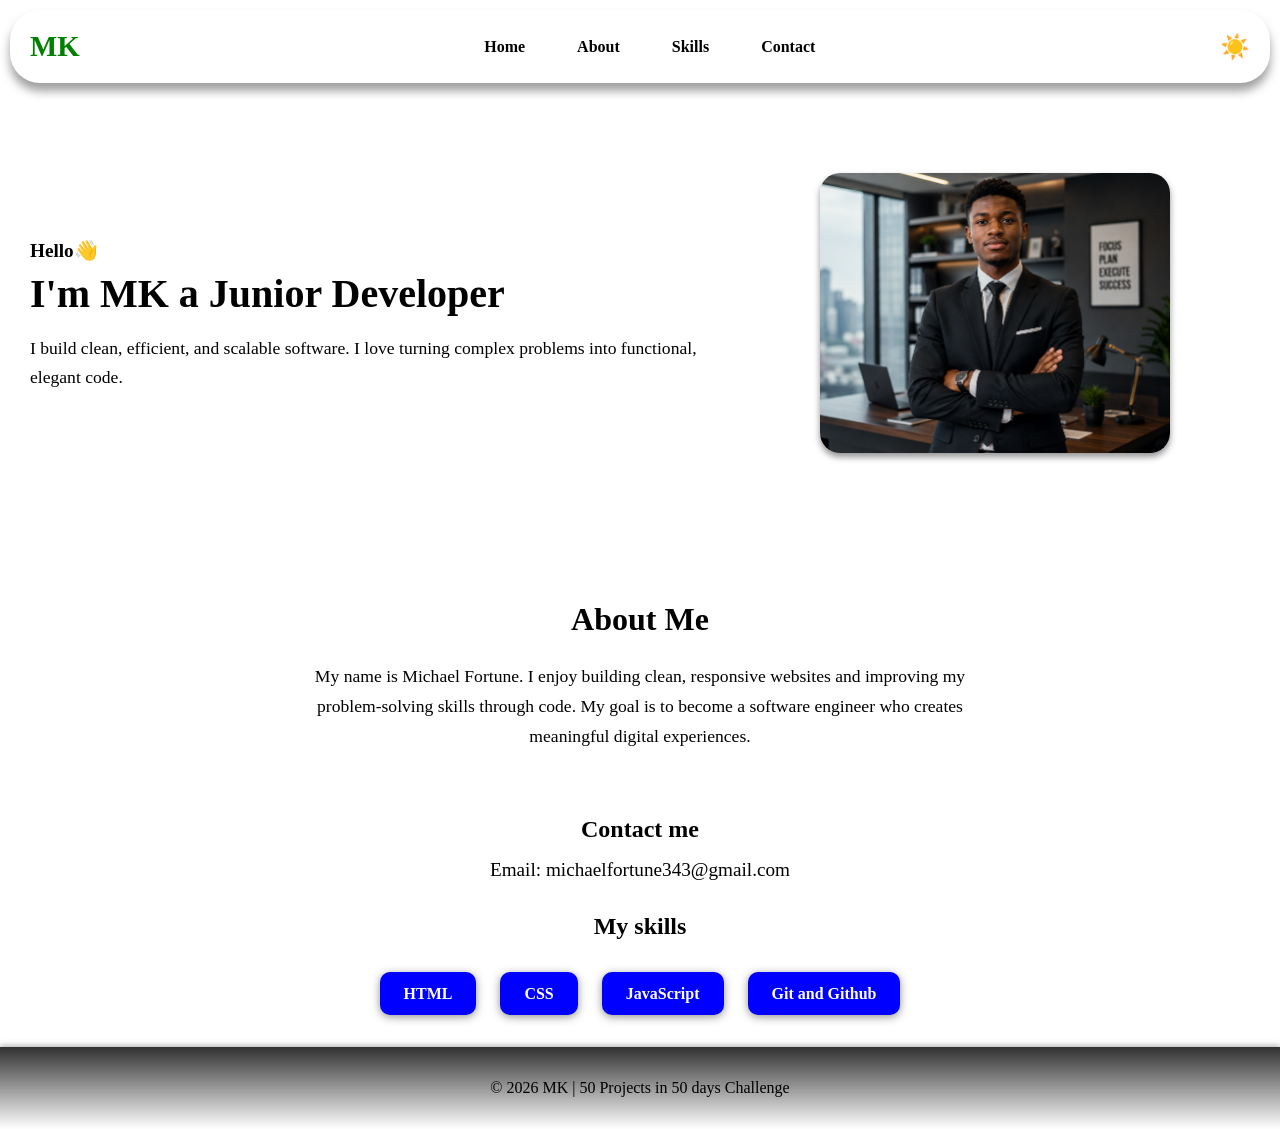
<file: day01/index.html>
<!DOCTYPE html>
<html lang="en">
<head>
    <meta charset="UTF-8">
    <meta name="viewport" content="width=device-width, initial-scale=1.0">
    <title>Document</title>
    <link rel="stylesheet" href="style.css">
        <link rel="stylesheet" href="https://cdnjs.cloudflare.com/ajax/libs/font-awesome/6.5.2/css/all.min.css">
</head>
<body>
    <nav >
        <h1>MK</h1>

        <div class="nav-inner">
            <ul>
                <li><a href="#home">Home</a></li>
                <li><a href="#about">About</a></li>
                <li><a href="#skills">Skills</a></li>
                <li><a href="#contact">Contact</a></li>
            </ul>
        </div>

        <button type="button" id="lightdarkbtn">
            <span>☀️</span>
         </button>
    </nav>

    <main>
        <div class="main-content">
         <p>Hello👋</p> 
       <h3>I'm MK a Junior Developer</h3>
       <span>I build clean, efficient, and scalable software. I love turning complex problems into functional, elegant code.</span>
        
    </div>

         <div class="image-card">
        <img src="chat.png" alt="Mk">
    </div>
   </main>

   <section id="about">

    <h2>
        About Me
    </h2>
    <p>
        My name is Michael Fortune.  I enjoy building clean, responsive websites and improving my
            problem-solving skills through code. My goal is to become a
            software engineer who creates meaningful digital experiences.
    </p>
   </section>

   <section class="contact">
    <h2>Contact me </h2>

    <p>
        Email: <a href="">michaelfortune343@gmail.com</a>
    </p>
   </section>

   <section class="skills">
    <h2>My skills</h2>

    <div class="skills-container">

        <div class="skill">
            HTML
        </div>

        <div class="skill">
            CSS
        </div>

        <div class="skill">
            JavaScript
        </div>

        <div class="skill">
            Git and Github
        </div>
    </div>
   </section>

   <footer>
    <p>
        &copy; 2026 MK | 50  Projects in 50 days Challenge
    </p>
   </footer>
    <script src="script.js"></script>
</body>
</html>
</file>
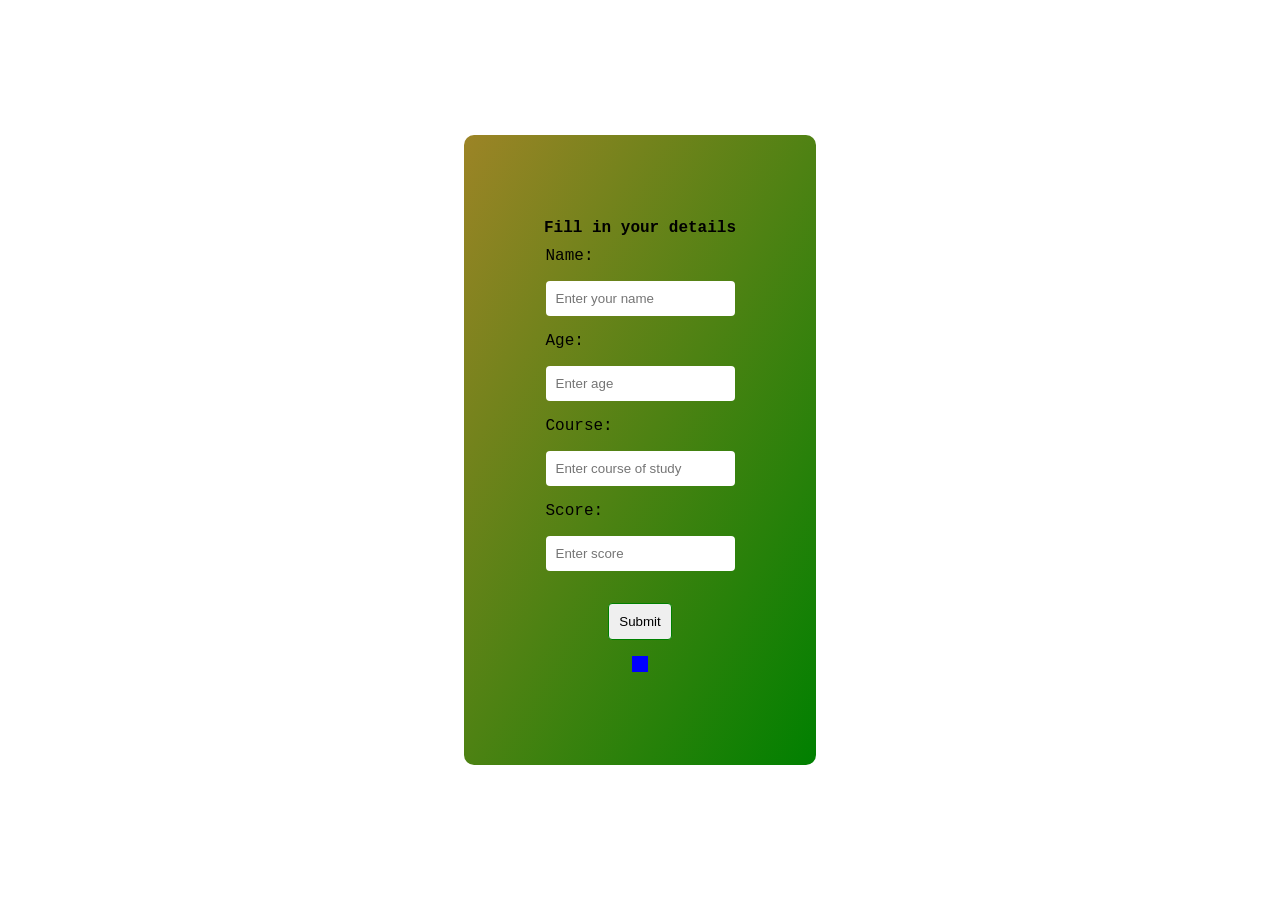
<file: day02/Index.html>
<!DOCTYPE html>
<html lang="en">
<head>
    <meta charset="UTF-8">
    <meta name="viewport" content="width=device-width, initial-scale=1.0">
    <title>Document</title>
    <link rel="stylesheet" href="style.css">
</head>
<body>

    <div class="container">
        <p>Fill in your details</p>

        <div class="form-group">

            <label for="name">Name:</label>
            <input type="text" placeholder="Enter your name" id="nameinput">

            <label for="age">Age:</label>
            <input type="number" placeholder="Enter age" id="ageinput">

            <label for="course">Course:</label>
            <input type="text" placeholder="Enter course of study" id="courseinput">

            <label for="score">Score:</label>
            <input type="number" placeholder="Enter score" id="scoreinput">

        </div>

        <button type="submit" id="btn">Submit</button>

        <p id="info"></p>

    </div>

    <script src="script.js"></script>
</body>
</html>
</file>
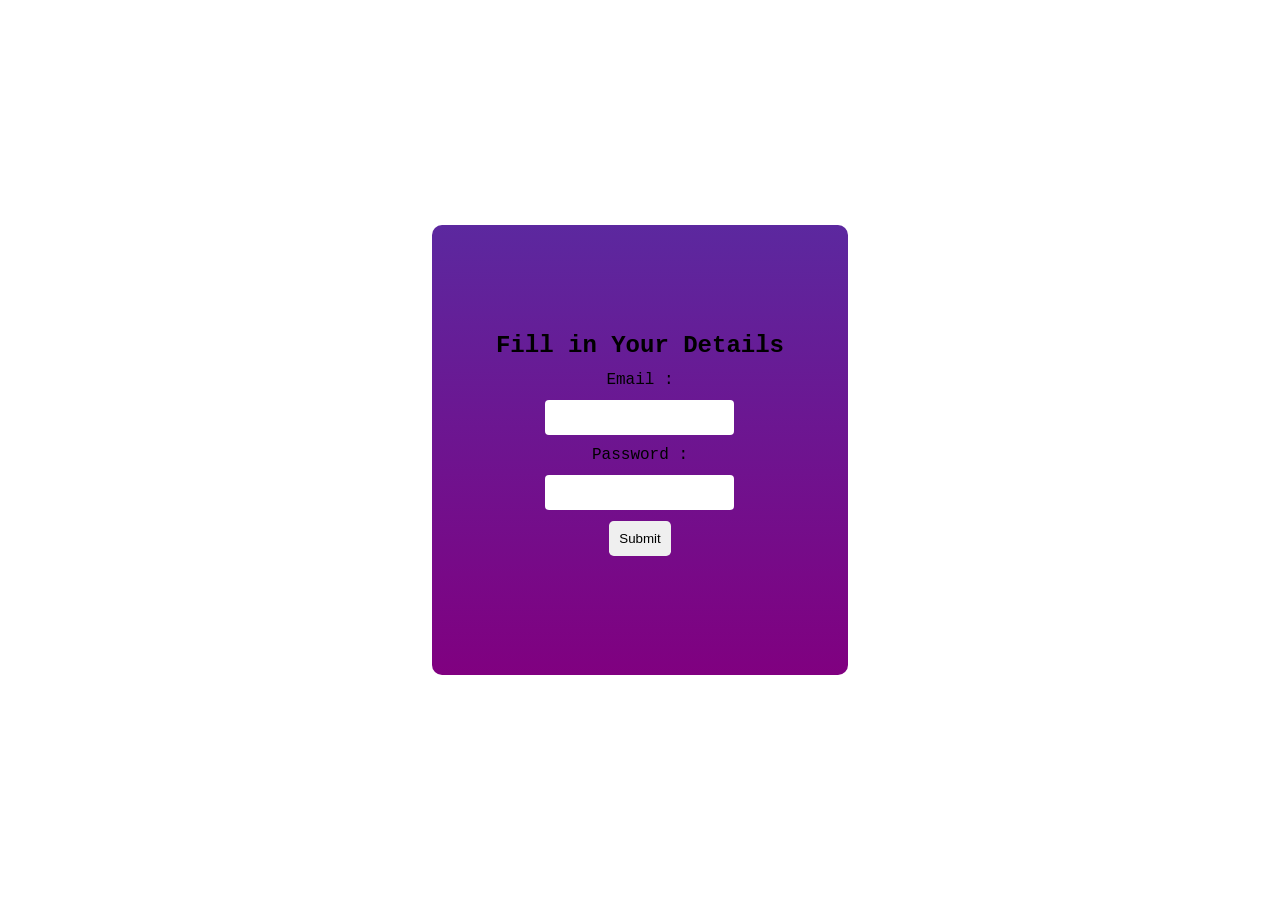
<file: day03/index.html>
<!DOCTYPE html>
<html lang="en">
<head>
    <meta charset="UTF-8">
    <meta name="viewport" content="width=device-width, initial-scale=1.0">
    <title>Document</title>
    <link rel="stylesheet" href="style.css">
</head>
<body>
    <div class="container">
        <p class="subtitle">Fill in Your Details</p>

        <label for="email">Email :</label>
        <input type="email" name="" id="email">

        <label for="password">Password :</label>
        <input type="password" name="" id="password">

        <button type="submit" id="btn">Submit</button>

        <p id="info"></p>
    </div>
    <script src="script.js"></script>
</body>
</html>
</file>
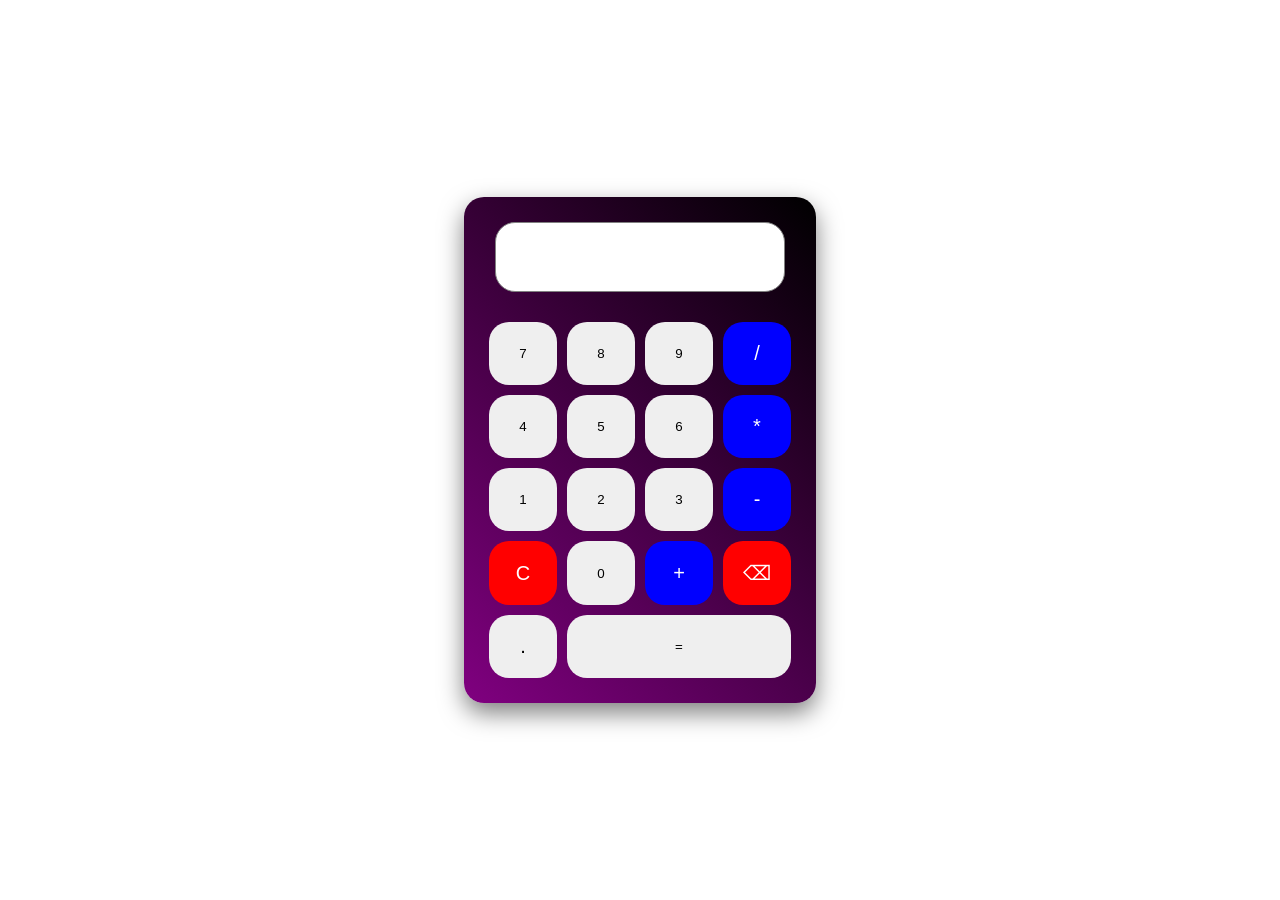
<file: day04/index.html>
<!DOCTYPE html>
<html lang="en">
<head>
    <meta charset="UTF-8">
    <meta name="viewport" content="width=device-width, initial-scale=1.0">
    <title>Calculator</title>
    <link rel="stylesheet" href="style.css">
</head>
<body>
    <div class="container">
        <input type="text"   id="number-input">
        <div id="number-grid">
            <button value="7">7</button>
            <button value="8">8</button>
            <button value="9">9</button>
            <button value="/">/</button>
            <button value="4">4</button>
            <button value="5">5</button>
            <button value="6">6</button>
            <button value="*">*</button>
            <button value="1">1</button>
            <button value="2">2</button>
            <button value="3">3</button>
            <button value="-">-</button>
            <button value="C">C</button>
            <button value="0">0</button>
            <button value="+">+</button>
            <button class="delete" value="⌫">⌫</button>
            <button class="full-stop" value=".">.</button>
            <button class="equal" value="=">=</button>
        </div>
    </div>
    <script src="script.js"></script>
</body>
</html>
</file>
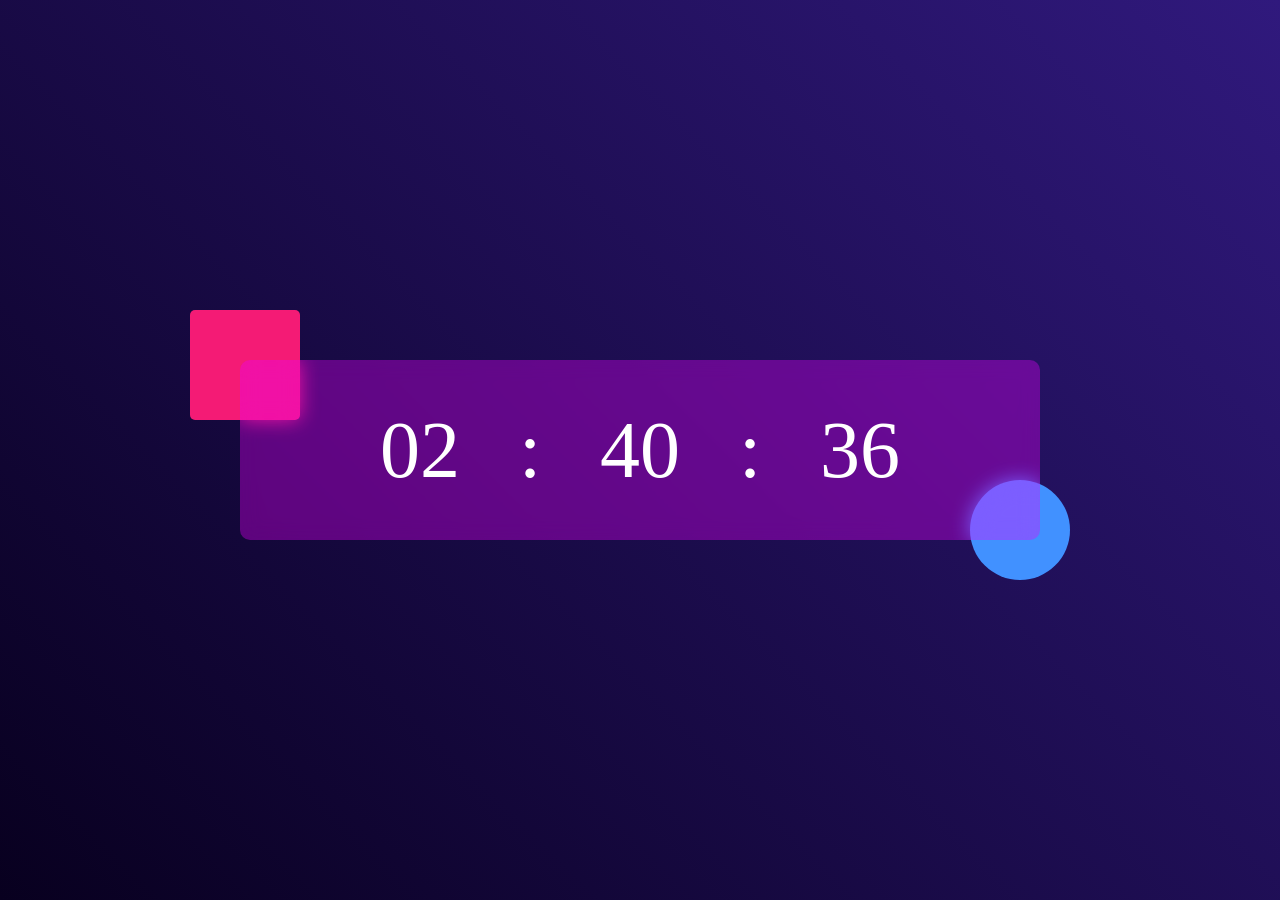
<file: day05/index.html>
<!DOCTYPE html>
<html lang="en">
<head>
    <meta charset="UTF-8">
    <meta name="viewport" content="width=device-width, initial-scale=1.0">
    <title>Document</title>
    <link rel="stylesheet" href="style.css">
</head>
<body>
    <div class="container">
        <div class="clock">
            <span id="hrs">00</span>
            <span>:</span>
            <span id="mins">00</span>
            <span>:</span>
            <span id="secs">00</span>
        </div>
    </div>
    <script src="script.js"></script>
</body>
</html>
</file>
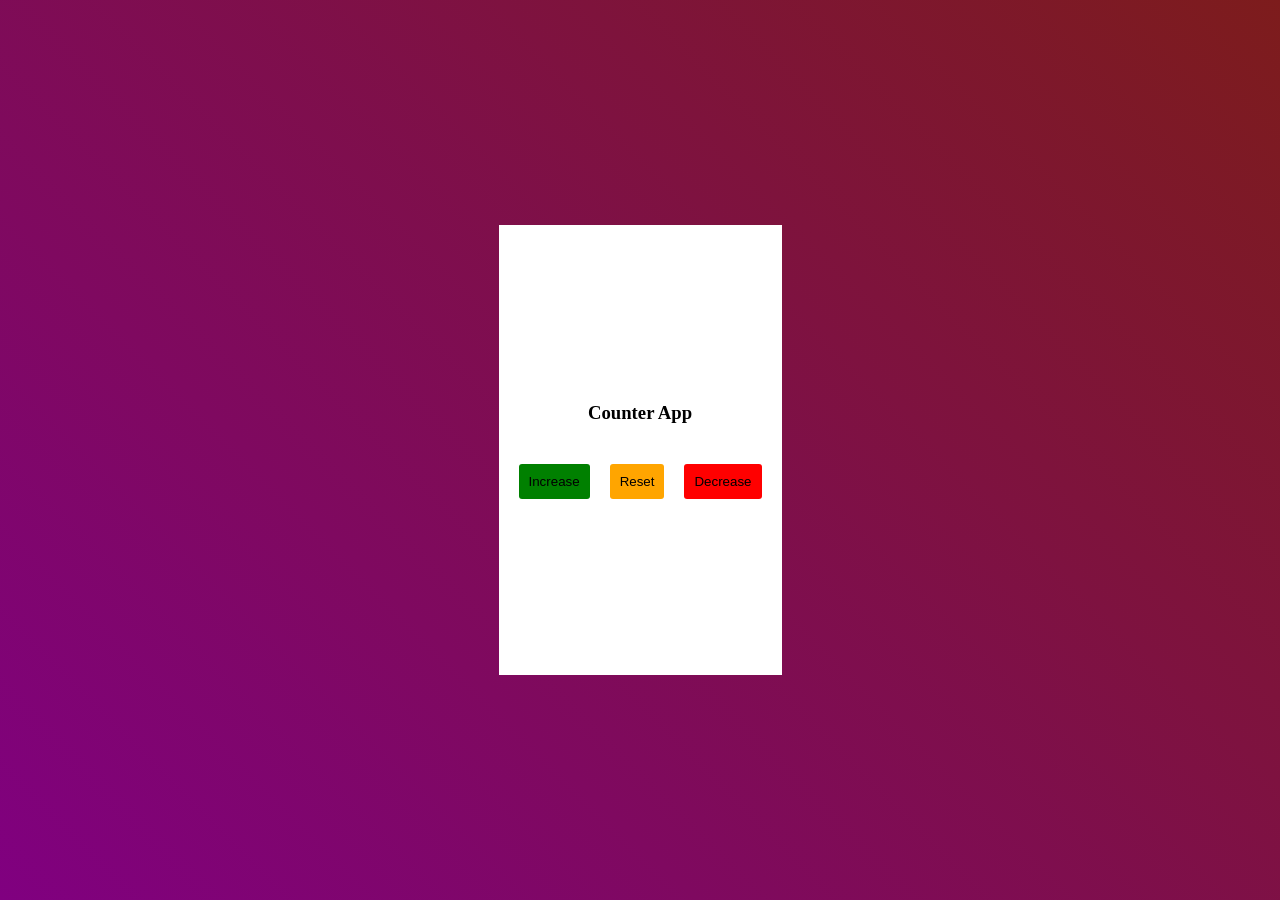
<file: day06/index.html>
<!DOCTYPE html>
<html lang="en">
<head>
    <meta charset="UTF-8">
    <meta name="viewport" content="width=device-width, initial-scale=1.0">
    <title>Document</title>
    <link rel="stylesheet" href="style.css">
</head>
<body>
    <div class="container">
        <h3>Counter App</h3>

        <p id="info"></p>
        <div class="btn">
            <button id="increasebtn">Increase</button>
            <button id="resetbtn">Reset</button>
            <button id="decreasebtn">Decrease</button>
        </div>
    </div>
    <script src="script.js"></script>
</body>
</html>
</file>
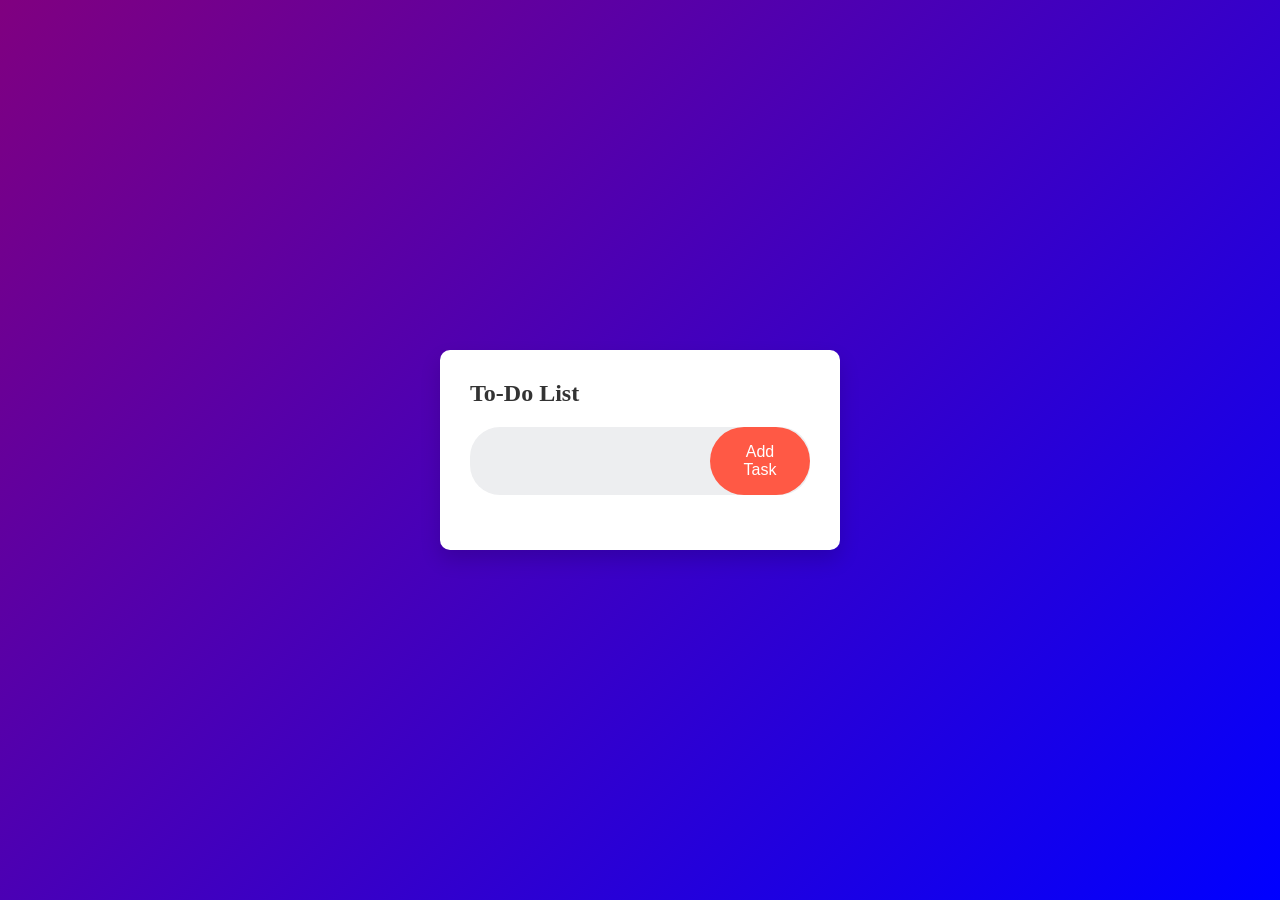
<file: day07/index.html>
<!DOCTYPE html>
<html lang="en">
<head>
    <meta charset="UTF-8">
    <meta name="viewport" content="width=device-width, initial-scale=1.0">
    <title>Document</title>
    <link rel="stylesheet" href="style.css">
</head>
<body>
    <div class="container">
         <h2>To-Do List </h2>

         <div class="main">
            <input type="text" name="" id="input-box">
            <button id="taskbtn">Add Task</button>
        </div>
                <ul id="list-cont">
                </ul>
            </div>
    <script src="script.js"></script>
</body>
</html>
</file>
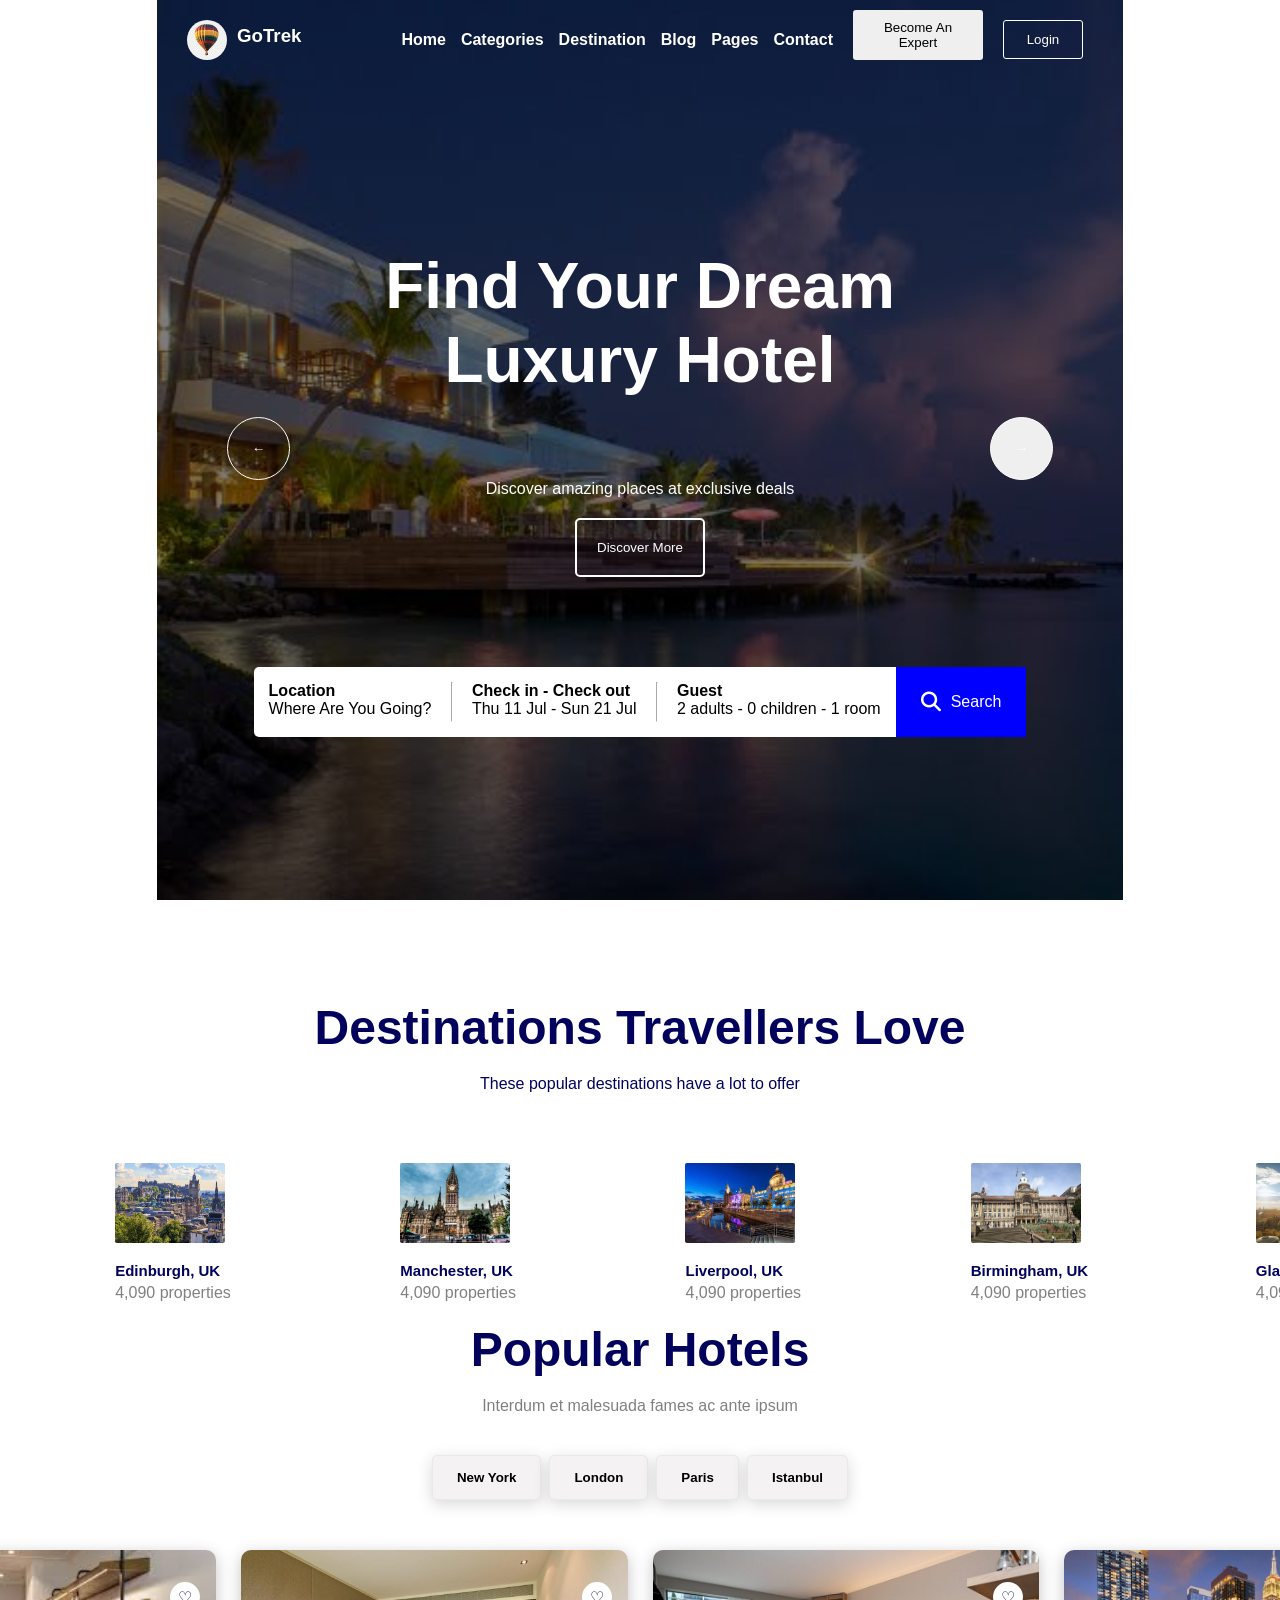
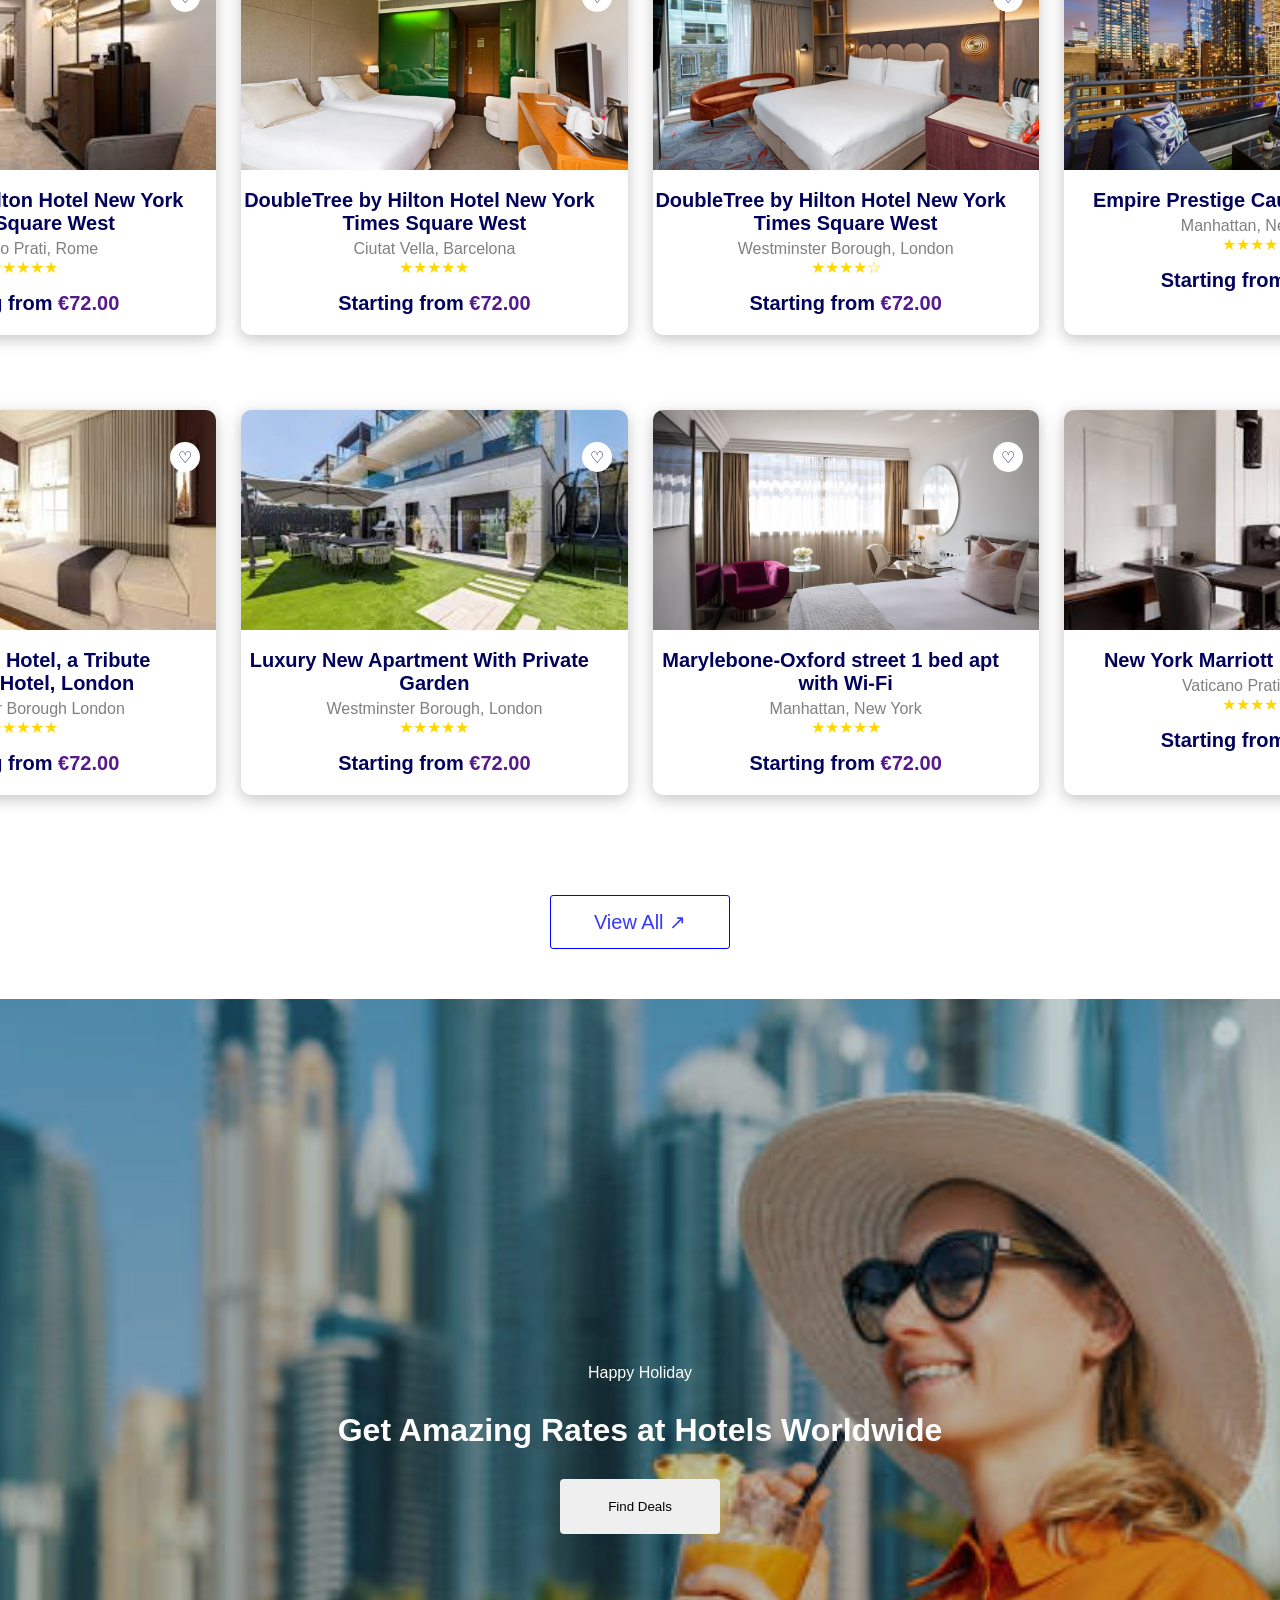
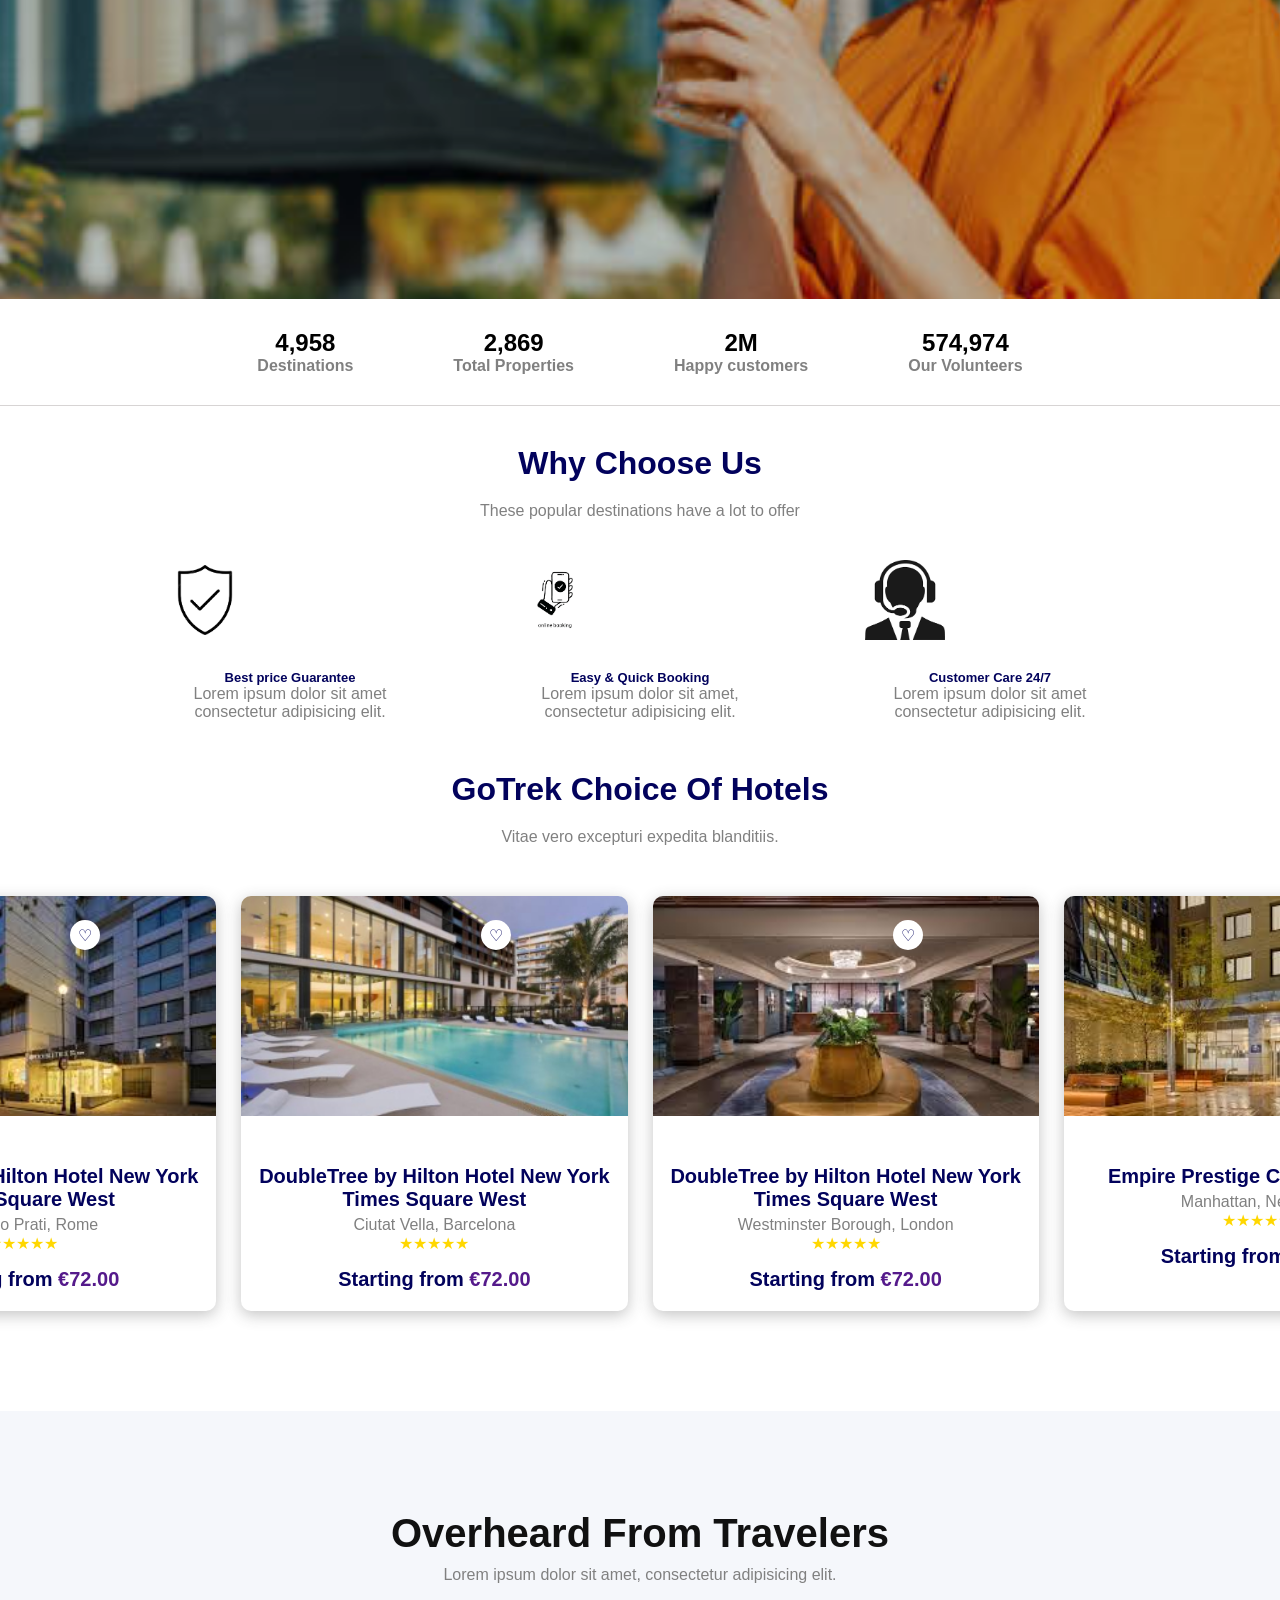
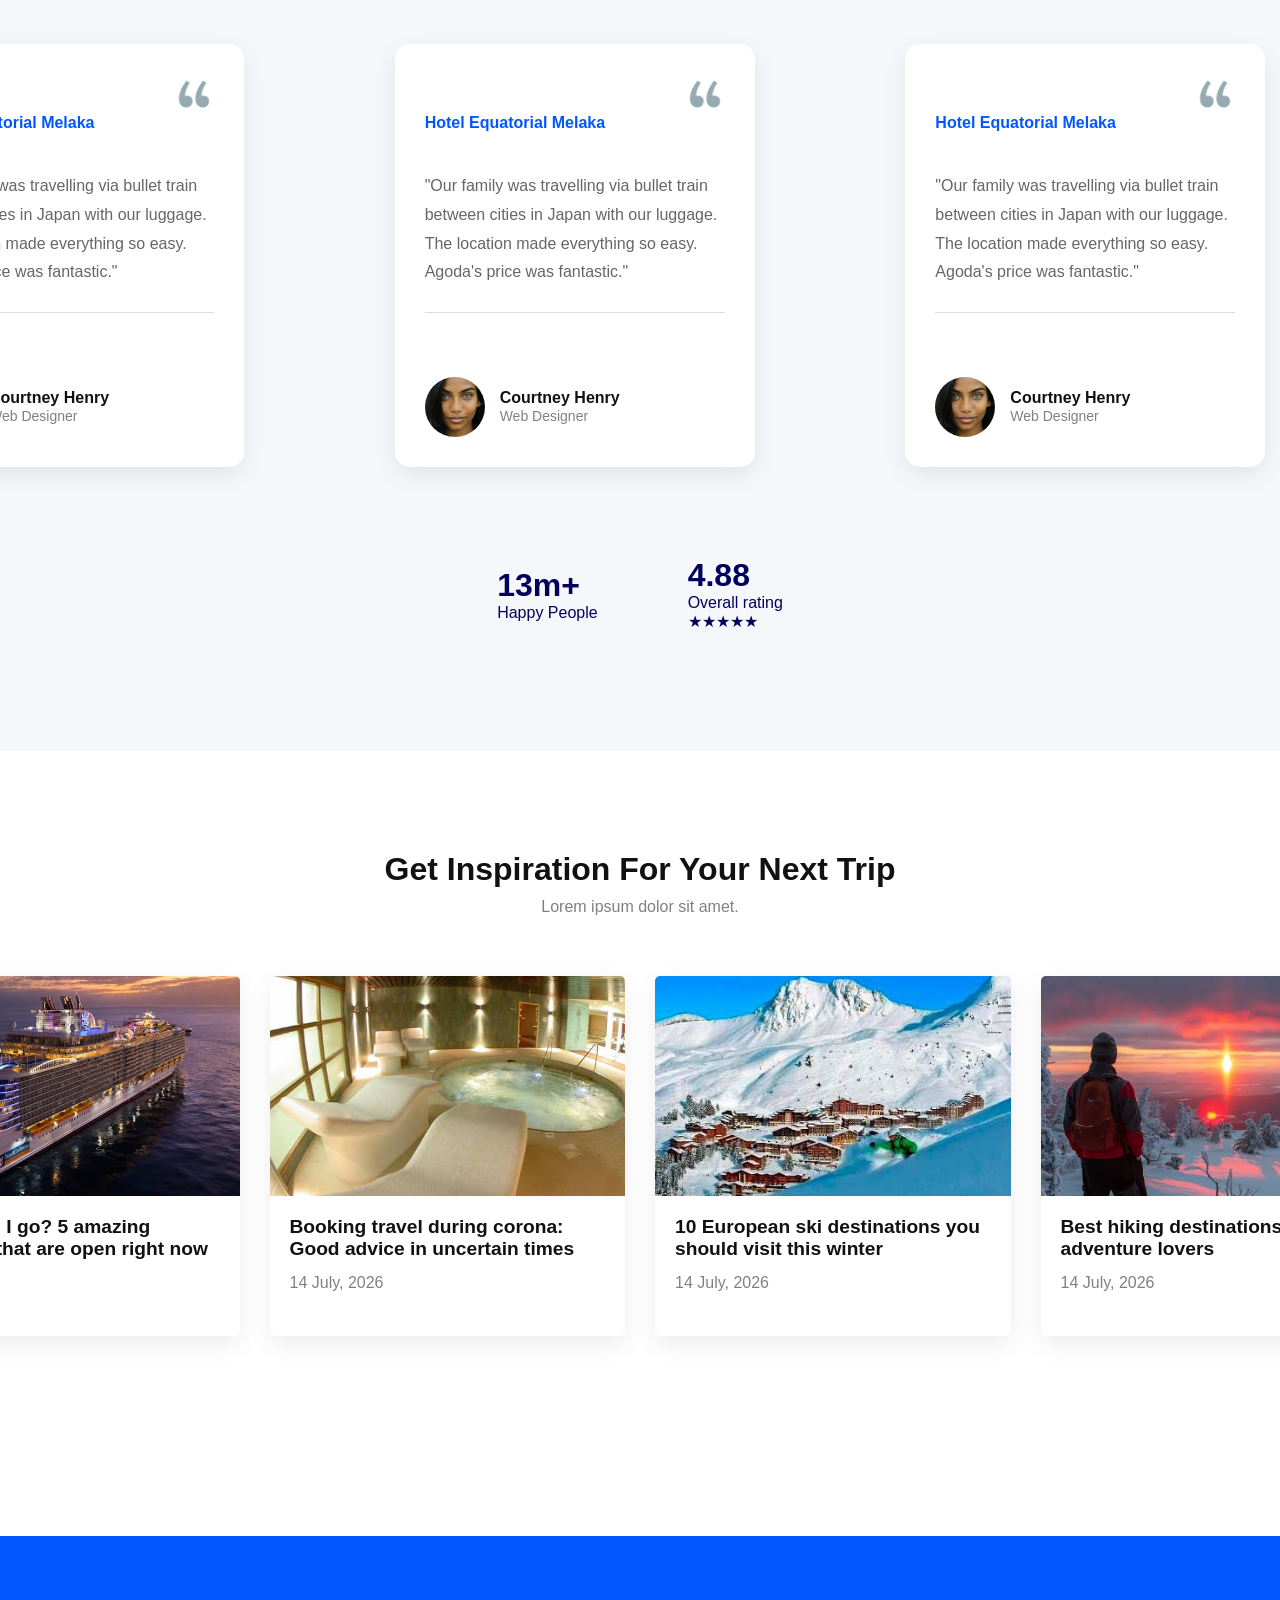
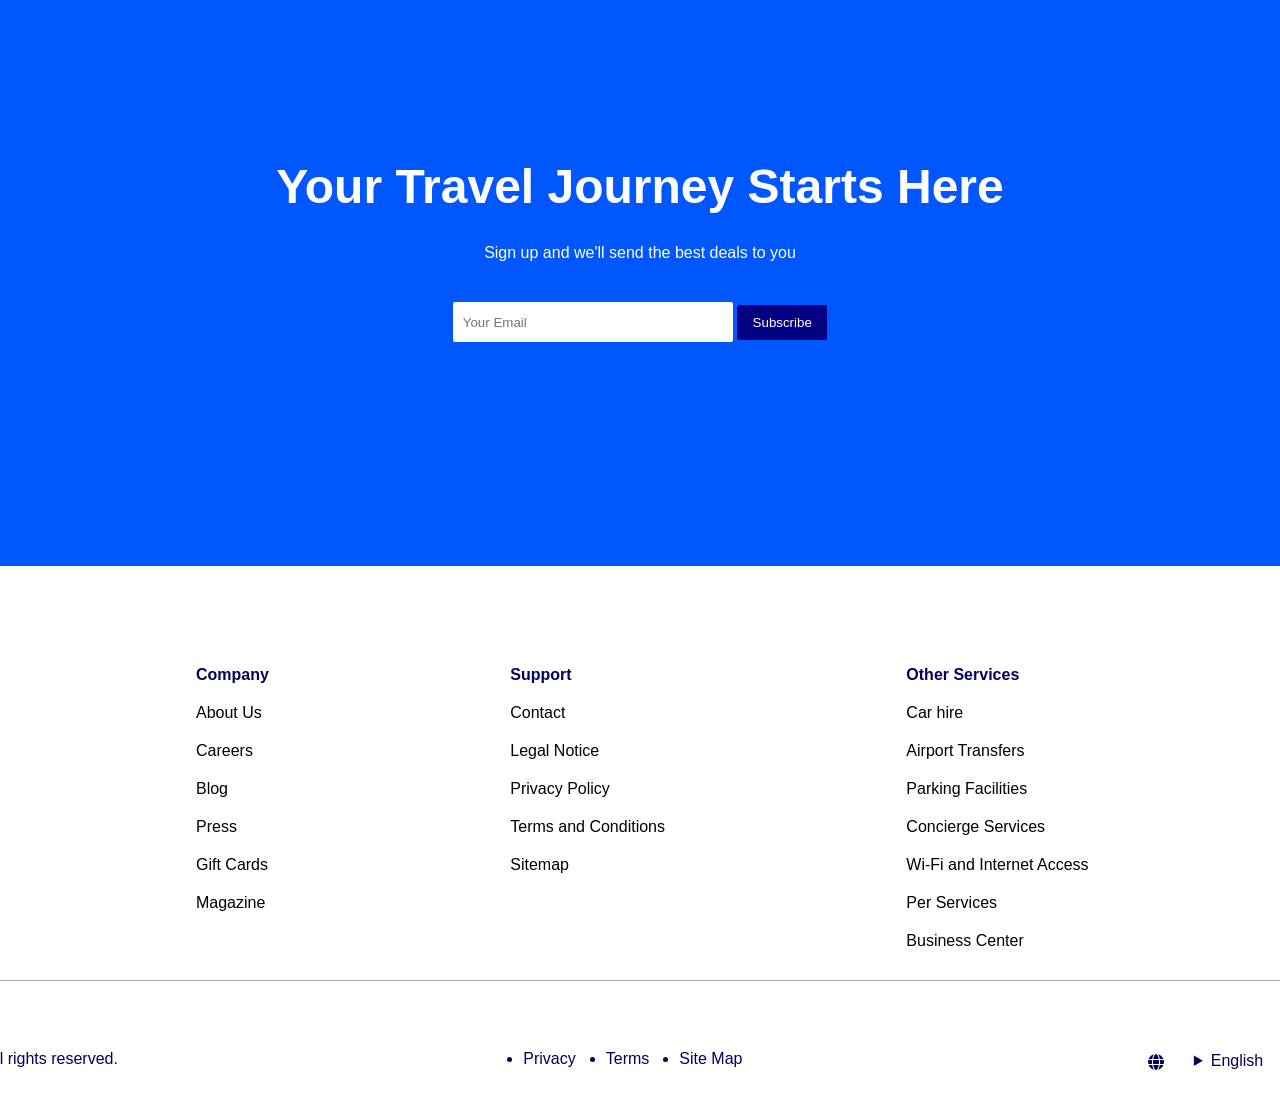
<file: day08/Index.html>
<!DOCTYPE html>
<html lang="en">

<head>
    <meta charset="UTF-8">
    <meta name="viewport" content="width=device-width, initial-scale=1.0">
    <title>Hotel Resorts</title>

    <link rel="stylesheet" href="style.css">
    <link rel="stylesheet"
        href="https://cdnjs.cloudflare.com/ajax/libs/font-awesome/6.7.2/css/all.min.css">
</head>

    <section class="intro">
        <nav>

            <span>
                <img src="images/hot.jpg" alt="img" class="bag">
                <h3><b>GoTrek</b></h3>
            </span>

            <ul>
                <li>Home</li>
                <li>Categories</li>
                <li>Destination</li>
                <li>Blog</li>
                <li>Pages</li>
                <li>Contact</li>
            </ul>

            <ul class="nav-button">
                <li>
                    <button class="first-button">Become An Expert</button>
                </li>
                <li>
                    <button class="second-button">Login</button>
                </li>
            </ul>

        </nav>

        <div class="hero">

            <h1>Find Your Dream Luxury Hotel</h1>

            <div id="left-right-arrow">
                <ul>
                    <li>
                        <button class="left">&leftarrow;</button>
                    </li>
                    <li>
                        <button class="right">&rightarrow;</button>
                    </li>
                </ul>
            </div>

            <p>Discover amazing places at exclusive deals</p>

            <button class="discover">
                Discover More
            </button>

        </div>
        
        <div class="cta">
            <ul>
                <li>
                    <h4>Location</h4>
                    <p>Where Are You Going?</p>
                </li>
                <hr>
                <li>
                    <h4>Check in - Check out</h4>
                    <p>Thu 11 Jul - Sun 21 Jul</p>
                </li>
                <hr>
                <li>
                    <h4>Guest</h4>
                    <p>2 adults - 0 children - 1 room</p>
                </li>
            </ul>
            <button class="sea">
                <i class="fa-solid fa-magnifying-glass"></i>
                Search</button>
        </div>
    </section>

    <section class="places">

        <section class="choice">
            <h3>Destinations Travellers Love</h3>
            <p>These popular destinations have a lot to offer</p>
        </section>

        <div class="choose">
            <div class="choose-card">
                <div><img src="images/ld.jpg" alt=""></div>
                <h3>London UK</h3>
                <p>4,090 properties</p>
            </div>

            <div class="choose-card">
                <div><img src="images/eid.webp" alt=""></div>
                <h3>Edinburgh, UK</h3>
                <p>4,090 properties</p>
            </div>

            <div class="choose-card">
                <div><img src="images/man.jpg" alt=""></div>
                <h3>Manchester, UK</h3>
                <p>4,090 properties</p>
            </div>

            <div class="choose-card">
                <div><img src="images/live.jpg" alt=""></div>
                <h3>Liverpool, UK</h3>
                <p>4,090 properties</p>
            </div>

            <div class="choose-card">
                <div><img src="images/birmin.jpg" alt=""></div>
                <h3>Birmingham, UK</h3>
                <p>4,090 properties</p>
            </div>

            <div class="choose-card">
                <div><img src="images/glas.jpg" alt=""></div>
                <h3>Glasgow, UK</h3>
                <p>4,090 properties</p>
            </div>

        </div>
        <div>

            <section class="popular">
                <h3>Popular Hotels</h3>
                <p>Interdum et malesuada fames ac ante ipsum</p>
            </section>

            <span class="location"><button>New York</button> <button>London</button> <button>Paris</button>
                <button>Istanbul</button></span>

            <div class="resorts">

                <div class="popular-card">
                    <div>
                        <img src="images/rome.jpg" alt="">
                        <span>&#9825;</span>
                    </div>

                    <h4>DoubleTree by Hilton Hotel New York Times Square West</h4>
                    <p>Vaticano Prati, Rome</p>
                    <div class="rating">
                        ★★★★★
                    </div>
                    <h4>Starting from <a href="">&euro;72.00</a></h4>
                </div>

                <div class="popular-card">
                    <div>
                        <img src="images/barca.jpg" alt="">
                        <span>&#9825;</span>
                    </div>
                    <h4>DoubleTree by Hilton Hotel New York Times Square West</h4>
                    <p>Ciutat Vella, Barcelona</p>
                    <div class="rating">
                        ★★★★★
                    </div>
                    <h4>Starting from <a href="">&euro;72.00</a></h4>
                </div>

                <div class="popular-card">
                    <div><img src="images/lond.jpg" alt="">
                        <span>&#9825;</span>
                    </div>
                    <h4>DoubleTree by Hilton Hotel New York Times Square West</h4>
                    <p>Westminster Borough, London</p>
                    <div class="rating">
                         ★★★★☆
                    </div>
                    <h4>Starting from <a href="">&euro;72.00</a></h4>
                </div>

                <div class="popular-card">
                    <div><img src="images/new.jpg" alt="">
                        <span>&#9825;</span>
                    </div>
                    <h4>Empire Prestige Causeway Bay</h4>
                    <p>Manhattan, New York</p>
                    <div class="rating">
                        ★★★★★
                    </div>
                    <h4>Starting from <a href="">&euro;72.00</a></h4>
                </div>
                
                <div class="popular-card">
                     <div><img src="images/great.jpg" alt="">
                        <span>&#9825;</span>
                    </div>
                    <h4>Great Nothern Hotel, a Tribute Portfolio Hotel, London</h4>
                    <p>Westminter Borough London</p>
                    <div class="rating">
                        ★★★★★
                    </div>
                    <h4>Starting from <a href="">&euro;72.00</a></h4>
                </div>

                <div class="popular-card">
                     <div><img src="images/gard.jpg" alt="">
                        <span>&#9825;</span>
                    </div>
                    <h4>Luxury New Apartment With Private Garden</h4>
                    <p>Westminster Borough, London</p>
                    <div class="rating">
                        ★★★★★
                    </div>
                    <h4>Starting from <a href="">&euro;72.00</a></h4>
                </div>

                <div class="popular-card">
                    <div><img src="images/mary.avif" alt="">
                        <span>&#9825;</span>
                    </div>
                    <h4>Marylebone-Oxford street 1 bed apt with Wi-Fi</h4>
                    <p>Manhattan, New York</p>
                    <div class="rating">
                        ★★★★★
                    </div>
                    <h4>Starting from <a href="">&euro;72.00</a></h4>
                </div>

                <div class="popular-card">
                    <div><img src="images/down.jpg" alt="">
                        <span>&#9825;</span>
                    </div>
                    <h4>New York Marriott Downtown</h4>
                    <p>Vaticano Prati, Rome </p>
                    <div class="rating">
                        ★★★★★
                    </div>
                    <h4>Starting from <a href="">&euro;72.00</a></h4>
                </div>
            </div>

            <div class="view">

                <button>
                    View All &nearr;
                </button>
            </div>

        </div>

        <div class="rates">
            <h5>Happy Holiday</h5>
            <h2>Get Amazing Rates at Hotels Worldwide</h2>
            <button>Find Deals</button>
        </div>

        <div class="sectot">
            <div>
                <h2>4,958</h2>
                Destinations
            </div>

            <div>
                <h2>2,869</h2>
                Total Properties
            </div>

            <div>
                <h2>2M</h2>
                Happy customers
            </div>

            <div>
                <h2>574,974</h2>
                Our Volunteers
            </div>

        </div>

        <hr class="rates-hr">

        <div class="head">

            <h2>Why Choose Us</h2>
            <p>These popular destinations have a lot to offer</p>
        </div>

        <div class="reason">
            <ul>
                <li>
                    <img src="images/guarant.png" alt="">
                    <h4>Best price Guarantee</h4>
                    <p>Lorem ipsum dolor sit amet consectetur adipisicing elit.</p>
                </li>

                <li>
                    <img src="images/book.png" alt="">
                    <h4>Easy & Quick Booking</h4>
                    <p>Lorem ipsum dolor sit amet, consectetur adipisicing elit.</p>
                </li>

                <li>
                    <img src="images/cust.png" alt="">
                    <h4>Customer Care 24/7</h4>
                    <p>Lorem ipsum dolor sit amet consectetur adipisicing elit.</p>
                </li>

            </ul>

        </div>

        <section class="gotrekchoice">
           <h3>GoTrek Choice Of Hotels</h3>
            <p>Vitae vero excepturi expedita blanditiis.</p>
        </section>

        <div class="secchoice">

             <div class="choice-card">
                <div> 
                    <img src="images/sec prati.jpg" alt="">
                    <span>&#9825;</span>
                </div>
                <h4>DoubleTree by Hilton Hotel New York Times Square West</h4>
                <p>Vaticano Prati, Rome</p>
                <div class="rating">
                        ★★★★★
                    </div>
                      <h4>Starting from <a href="">&euro;72.00</a></h4>
            </div>

                <div class="choice-card">
                    <div>
                        <img src="images/sec villa.jpg" alt="">
                         <span>&#9825;</span>
                    </div>
                    <h4>DoubleTree by Hilton Hotel New York Times Square West</h4>
                    <p>Ciutat Vella, Barcelona</p>
                    <div class="rating">
                        ★★★★★
                    </div>
                      <h4>Starting from <a href="">&euro;72.00</a></h4>
                </div>

                    <div class="choice-card">
                        <div> 
                            <img src="images/sec lond.jpg" alt="">
                            <span>&#9825;</span>
                        </div>
                        <h4>DoubleTree by Hilton Hotel New York Times Square West</h4>
                        <p>Westminster Borough, London</p>
                        <div class="rating">
                        ★★★★★
                    </div>
                      <h4>Starting from <a href="">&euro;72.00</a></h4>
                    </div>

                    <div class="choice-card">
                        <div> 
                            <img src="images/sec new.jpg" alt="">  
                            <span>&#9825;</span>
                        </div>
                        <h4>Empire Prestige Causeway Bay</h4>
                        <p>Manhattan, New York</p>
                        <div class="rating">
                        ★★★★★
                    </div>
                      <h4>Starting from <a href="">&euro;72.00</a></h4>
                    </div>

        </div>
        <section class="testimonials">

                      <div class="testimonial-header">
                    <h2>Overheard From Travelers</h2>
                    <p>Lorem ipsum dolor sit amet, consectetur adipisicing elit.</p>
                  </div>

                      <div class="testimonial-grid">

                     <div class="testimonial-card">
                <div class="quote-icon">
                <img src="images/com.jpg" alt="">
            </div>

            <h4>Hotel Equatorial Melaka</h4>

            <p class="review">
                "Our family was travelling via bullet train between cities in Japan with our luggage. The location made everything so easy. Agoda's price was fantastic."
            </p>

            <hr>

            <div class="user">
                <img src="images/womanm.jpg" alt="">
                <div>
                    <h5>Courtney Henry</h5>
                    <span>Web Designer</span>
                </div>
            </div>
        </div>

        <div class="testimonial-card">
            <div class="quote-icon">
                <img src="images/com.jpg" alt="">          
            </div>

            <h4>Hotel Equatorial Melaka</h4>

            <p class="review">
                "Our family was travelling via bullet train between cities in Japan with our luggage. The location made everything so easy. Agoda's price was fantastic."
            </p>

            <hr>

            <div class="user">
                <img src="images/womanm.jpg" alt="">
                <div>
                    <h5>Courtney Henry</h5>
                    <span>Web Designer</span>
                </div>
            </div>
        </div>

        <div class="testimonial-card">
            <div class="quote-icon">
                <img src="images/com.jpg" alt="">
            </div>

            <h4>Hotel Equatorial Melaka</h4>

            <p class="review">
                "Our family was travelling via bullet train between cities in Japan with our luggage. The location made everything so easy. Agoda's price was fantastic."
            </p>

            <hr>

            <div class="user">
                <img src="images/womanm.jpg" alt="">
                <div>
                    <h5>Courtney Henry</h5>
                    <span>Web Designer</span>
                </div>
            </div>
        </div>

    </div>
    <div class="happy">
           <div class="hp"> <h3>13m+</h3>
          <p>Happy People</p></div>
         <div class="ho">
             <h3>4.88</h3>
          <p>Overall rating
          </p>
          ★★★★★
         </div>
        </div>
       </div>                 
</section>  
<section class="Inspiration">

    <div class="Inspiration-header">
        <h2>Get Inspiration For Your Next Trip</h2>
        <p>Lorem ipsum dolor sit amet.</p>
    </div>

    <div class="Inspiration-grid">

        <div class="Inspiration-card">
            <img src="images/cruise.jpg" alt="">

            <div class="Inspiration-content">
                <h4>Where can I go? 5 amazing countries that are open right now</h4>
                <p>13 July, 2026</p>
            </div>
        </div>

        <div class="Inspiration-card">
            <img src="images/relax.jpg" alt="">

            <div class="Inspiration-content">
                <h4>Booking travel during corona: Good advice in uncertain times</h4>
                <p>14 July, 2026</p>
            </div>
        </div>

        <div class="Inspiration-card">
            <img src="images/ski.jpg" alt="">

            <div class="Inspiration-content">
                <h4>10 European ski destinations you should visit this winter</h4>
                <p>14 July, 2026</p>
            </div>
        </div>

        <div class="Inspiration-card">
            <img src="images/hiking.jpg" alt="">

            <div class="Inspiration-content">
                <h4>Best hiking destinations for adventure lovers</h4>
                <p>14 July, 2026</p>
            </div>
        </div>

    </div>

</section>

<section class="First-footer">
    <div class="Write-up">
<h3>
    Your Travel Journey Starts Here
</h3>
<p>
    Sign up and we'll send the best deals to you
</p>
</div>

<div class="First-footer-input">
    <input type="text" placeholder="Your Email">
    <button type="button">Subscribe</button>
</div>
</section>

    <footer>
        <div class="footer-contact">
           <h4>Contact Us</h4>

           <p>Toll Free Customer Care</p>
           <span>+(1) 123 456 7890</span>

           <p>Need live support?</p>
           <span>hi@gotrek.com</span>
        </div>

        <div class="footer-company">
            <h4>Company</h4>
            <ul>
                <li>About Us</li>
                <li>Careers</li>
                <li>Blog</li>
                <li>Press</li>
                <li>Gift Cards</li>
                <li>Magazine</li>
            </ul>
        </div>

        <div class="footer-support">
            <h4>Support</h4>
              <ul>
                <li>Contact</li>
                <li>Legal Notice</li>
                <li>Privacy Policy</li>
                <li>Terms and Conditions</li>
                <li>Sitemap</li>
              </ul>
        </div>

        <div class="footer-osites">
            <h4>Other Services</h4>
            <ul>
                <li>Car hire</li>
                <li>Airport Transfers</li>
                <li>Parking Facilities</li>
                <li>Concierge Services</li>
                <li>Wi-Fi and Internet Access</li>
                <li>Per Services</li>
                <li>Business Center</li>
            </ul>
        </div>

        <div class="mobile-download">
            <h3>Mobile</h3>

               <div class="mobile-container">
                <img src="images/apple.png" alt="apple image">
                <div>
                    <p>Download on the</p>
                    <h3>Apple Store</h3>
                </div>
               </div>

               <div class="mobile-container">
                <img src="images/playstore.png" alt="Play store image">
                <div>
                      <p>Get in on</p>
                <h3>Google Play</h3>
                </div>
               </div>
        </div>
   </footer>
        <hr>

        <div class="footer-foot">
            <span>&copy; 2026 Gotrek MadraThemes All rights reserved.</span>
        <ul>
            <li>Privacy</li>
            <li>Terms</li>
            <li>Site Map</li>
        </ul>

        <div class="second-footer-foot">

               <i class="fa-solid fa-globe"></i>


                <details>
                <summary>English</summary>
                <ul>
                    <li>French</li>
                    <li>Spanish</li>
                    <li>German</li>
                    <li>Italian</li>
                </ul>
            </details>
             
            <details>
                <summary>USD</summary>
                <ul>
                    <li>EUR</li>
                    <li>GBP</li>
                    <li>JPY</li>
                    <li>AUD</li>
                </ul>
                </details>

                <div class="social-icons">
                       <i class="fab fa-facebook"></i>
                    <i class="fab fa-x-twitter"></i>
                    <i class="fab fa-instagram"></i>
                      <i class="fab fa-linkedin"></i>
                </div>

        </div>
        </div>
              </div>
</body>

</html>
</file>
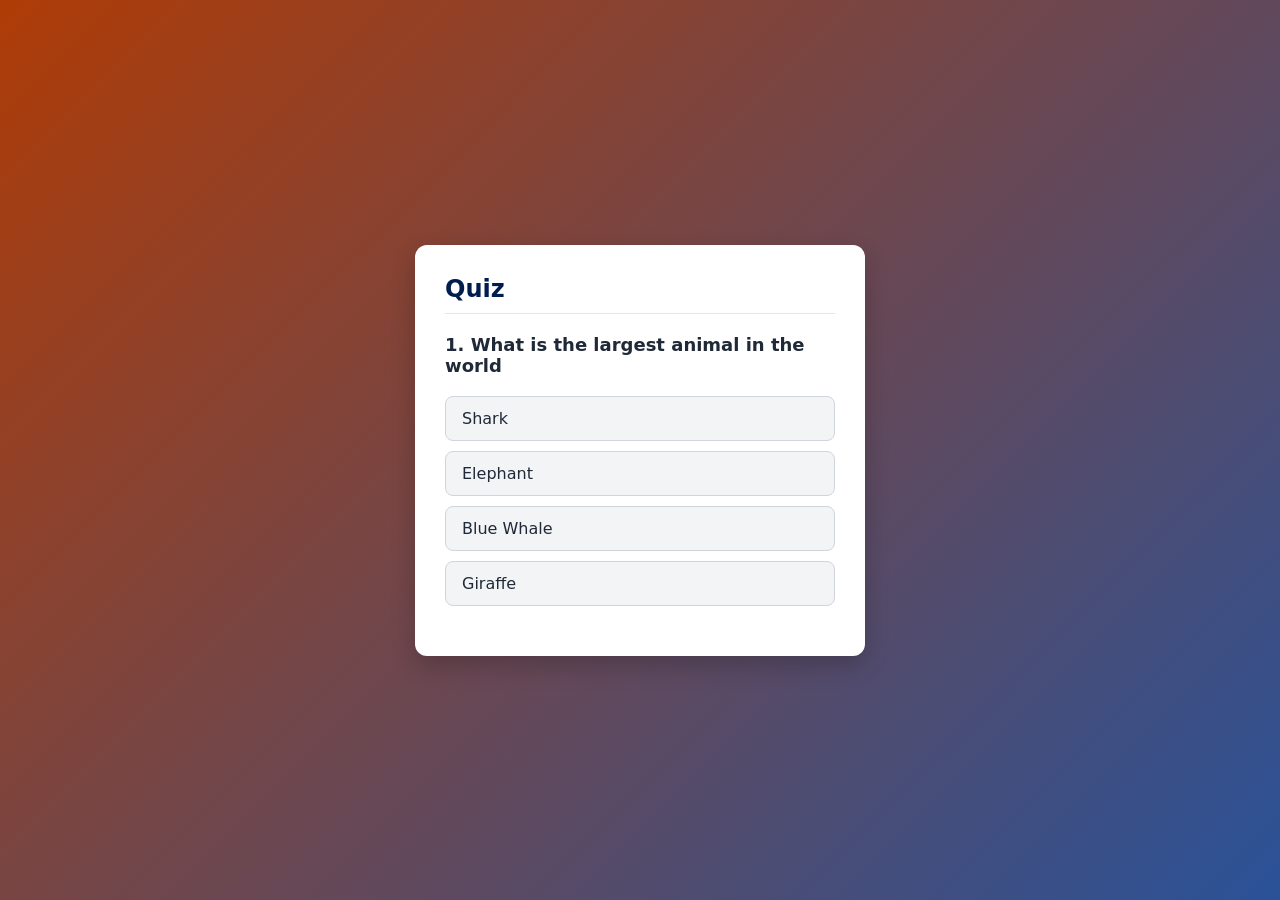
<file: day09/index.html>
<!DOCTYPE html>
<html lang="en">
<head>
    <meta charset="UTF-8">
    <meta name="viewport" content="width=device-width, initial-scale=1.0">
    <title>Document</title>
    <link rel="stylesheet" href="style.css">
</head>
<body>
    <div class="container">
        <h2>Quiz</h2>
        <div class="answer-opt">
            <p id="question">Pick only one answer</p>
            <div id="answer-btns">
            <button id="btn"></button>
            <button id="btn"></button>
            <button id="btn"></button>
            <button id="btn"></button>
            </div>
          </div>
        <button id="nextbtn">Next</button>
    </div>
    <script src="script.js"></script>
</body>
</html>
</file>
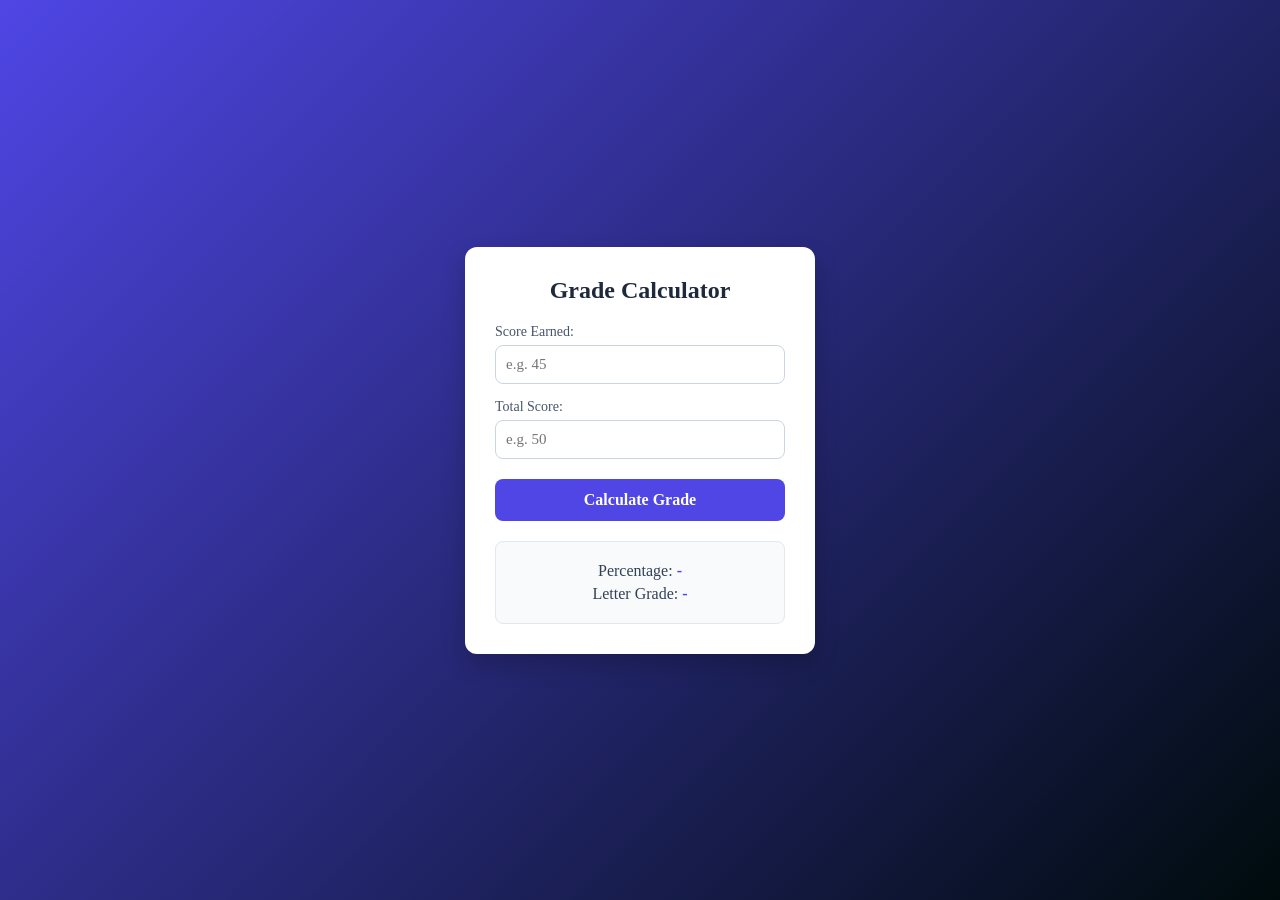
<file: day10/index.html>
<!DOCTYPE html>
<html lang="en">
<head>
    <meta charset="UTF-8">
    <meta name="viewport" content="width=device-width, initial-scale=1.0">
    <title>Basic Grade Calculator</title>
    <link rel="stylesheet" href="style.css">
</head>
<body>
    <div class="container">
        <h2>Grade Calculator</h2>
        
        <div class="input-group">
            <label for="earned">Score Earned:</label>
            <input type="number" id="score" placeholder="e.g. 45">
        </div>

        <div class="input-group">
            <label for="total">Total Score:</label>
            <input type="number" id="overall" placeholder="e.g. 50">
        </div>

        <button id="calc-btn">Calculate Grade</button>

        <div class="result-box">
            <p>Percentage: <span id="percentage">-</span></p>
            <p>Letter Grade: <span id="letter">-</span></p>
        </div>
    </div>
    <script src="script.js"></script>
</body>
</html>
</file>
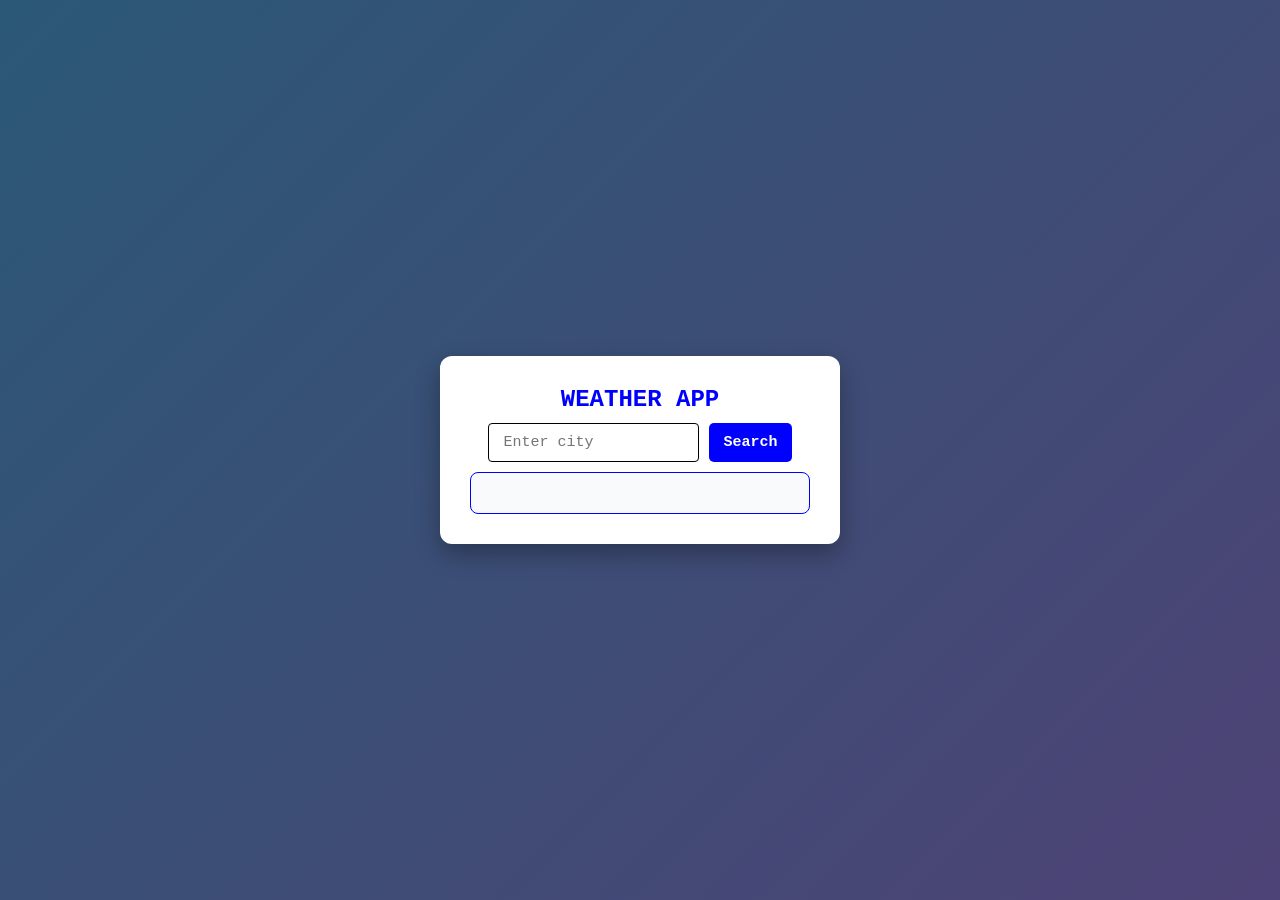
<file: day11/index.html>
<!DOCTYPE html>
<html lang="en">
<head>
    <meta charset="UTF-8">
    <meta name="viewport" content="width=device-width, initial-scale=1.0">
    <title>Document</title>
    <link rel="stylesheet" href="style.css">
</head>
<body>
    <div class="container">
        <h2>WEATHER APP</h2>

        <div class="search-box">
            <input type="text" id="city-search" placeholder="Enter city">
            <button id="search-btn">Search</button>
        </div>

        <div class="weather-display">
            <p class="prompt text">

            </p>
        </div>
    </div>
    <script src="script.js"></script>
</body>
</html>
</file>
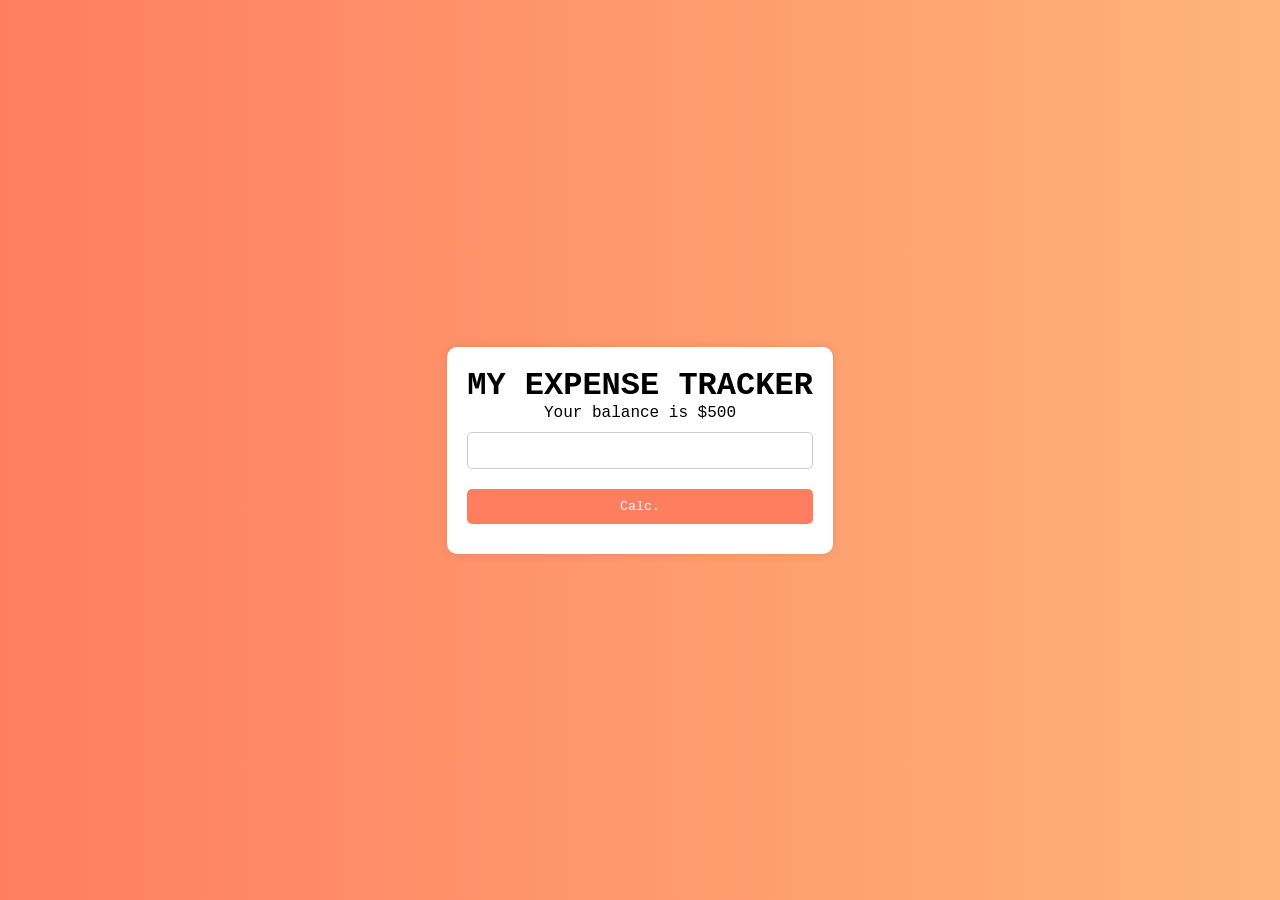
<file: day12/index.html>
<!doctype html>
<html lang="en">
  <head>
    <meta charset="UTF-8" />
    <meta name="viewport" content="width=device-width, initial-scale=1.0" />
    <title>Document</title>
    <link rel="stylesheet" href="style.css">
  </head>
  <body>
    <div class="container">
      <h1>MY EXPENSE TRACKER</h1>
      <P id="balance">Your balance is $500</P>
      <input type="text" id="output">
      <button id="btn">Calc.</button>
      <p id="info"></p>
    </div>
    <script src="script.js"></script>
  </body>
</html>
</file>
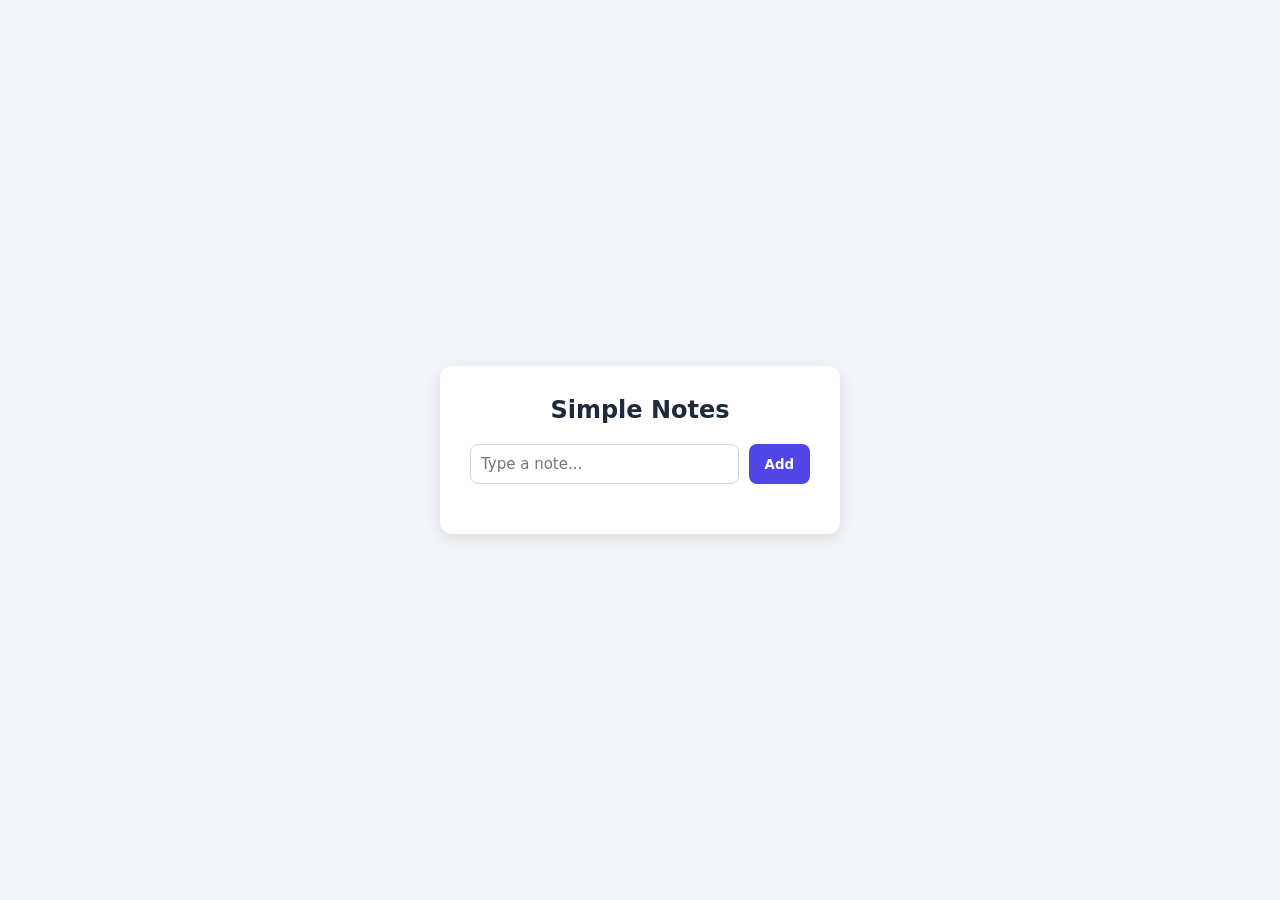
<file: day13/index.html>
<!DOCTYPE html>
<html lang="en">
<head>
    <meta charset="UTF-8">
    <meta name="viewport" content="width=device-width, initial-scale=1.0">
    <title>Simple Notes App</title>
    <link rel="stylesheet" href="style.css">
</head>
<body>
    <div class="container">
        <h2>Simple Notes</h2>
        
        <div class="input-area">
            <input type="text" id="note-input" placeholder="Type a note...">
            <button id="add-btn">Add</button>
        </div>

        <ul id="notes-list"></ul>
    </div>
    <script src="script.js"></script>
</body>
</html>
</file>
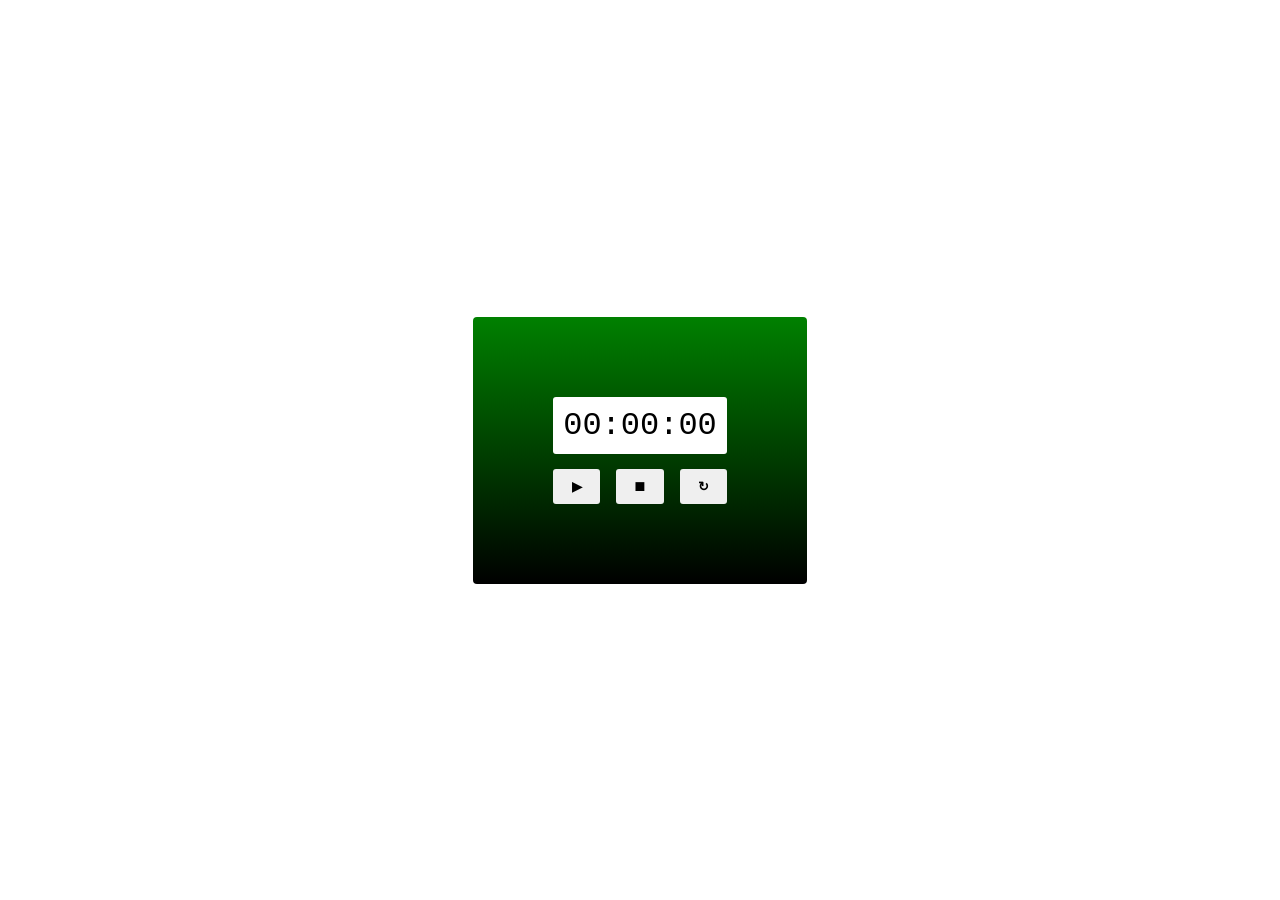
<file: day16/index.html>
<!DOCTYPE html>
<html lang="en">
<head>
    <meta charset="UTF-8">
    <meta name="viewport" content="width=device-width, initial-scale=1.0">
    <title>Document</title>
    <link rel="stylesheet" href="style.css">
</head>
<body>
    <div class="stop-watch">
        <h1 id="displayTime">00:00:00</h1>
        <div class="buttons">
            <button onclick="watchStart()">&#9654;</button>
            <button onclick="watchStop()">&#9209;</button>
            <button onclick="watchReset( )">&#8635;</button>
        </div> 
    </div>
    <script src="script.js"></script>
</body>
</html>
</file>
<file: day01/style.css>
*{
    box-sizing: border-box;
    padding: 0;
    margin: 0;
}

body{
    display: flex;
    justify-content: center;
    flex-direction: column;
    transition: .5s ease;
    font-family: 'Times New Roman', Times, serif;
}

nav {
    display: flex;
    justify-content: space-between;
    align-items: center;

    background-color: transparent;
    box-shadow:0 8px 10px rgb(68, 66, 66,0.5);

    border-radius: 30px;
    padding: 20px;
    margin: 10px;
}

nav h1 {
    font-size: 1.8rem;
    color: green;
}

.nav-inner{
    display: flex;
    gap: 10px;
    justify-content: flex-end;
}

.nav-inner ul{
    list-style: none;
    display: flex;
    gap: 2rem;
}

.nav-inner a{
    text-decoration: none;
    font-weight: 600;
    transition: .3s;

    padding: 10px;
    border-radius: 4px;
    color: black;
}
.nav-inner a:hover{
    background-color: gray;
}

main {
    display:flex;
    justify-content:center;
    align-items:center;

    gap:70px;
    padding: 80px 30px;
    max-width: 1200px;
}

.main-content{
    flex: 1;
}

.main-content p{
    font-size: 1.2rem;
    font-weight: 600;
    margin-bottom: 0.5rem;
}

.main-content h3{
    font-size: 2.5rem;
    margin-bottom: 1rem;
    line-height: 1.2;
}

.main-content span {
    font-size: 1.1rem;
    line-height: 1.6;
}


.image-card img{
    width: 100%;
    border-radius: 20px;
    max-width: 350px;
    transition: .4s;
    box-shadow: 0 4px 6px  rgb(44, 42, 42, 0.5);

}

.image-card img:hover{
    transform: scale(1.02);
}



body.dark-mode{
    background-color: black;
    color: white;
}

body.dark-mode .nav-inner a{
    color: white;
}


#lightdarkbtn{
    background: transparent;
    border: none;
    cursor: pointer;
    font-size: 1.5rem;
    color: inherit;
    transition: 0.3s ease;
}

#lightdarkbtn:hover{
    transform: rotate(20deg);
 }

 #about {
text-align: center;
padding: 4rem;
 }

 #about h2{
    font-size: 2rem;
    margin-bottom: 1.5rem;
 }

 #about p{
    max-width: 700px;
    margin: 0 auto;
    font-size: 1.1rem;
    line-height: 1.7;
 }

 .skills{
    display: flex;
    flex-direction: column;
    gap: 1rem;
 }


 .skills-container{
    display: flex;
    justify-content: center;
    gap: 1.5rem;
    margin-top: 1rem;
 }

 .skills h2 {
    text-align: center;
 }

 .skill{
    background-color: blue;
    padding: 0.8rem 1.5rem;
    border-radius: 10px;
    font-weight: 600;
    color: white;
    box-shadow: 0 2px 9px rgb(44, 42, 42, 0.5) ;
    transition: .5s;
 }

 .skill:hover{
    transform: translatey(-5px);
 }

 .contact {
    display: flex;
    align-items: center;
    justify-content: center;
    flex-direction: column;
    margin-bottom: 2rem;
    gap: 1rem;
 }

 .contact p{
    font-size: 1.2rem;
 }

 .contact a{
    color: black;
    text-decoration: none;
    font-weight: 300;
    transition:  .3s;
 }

 .contact a:hover{
    text-decoration: underline;
 }

 body.dark-mode footer{
    background-image: linear-gradient(to top, black, white);
 }

 footer{
    text-align: center;
    padding: 2rem;
    margin-top: 2rem;
    font-weight: 500;
    background-image: linear-gradient(to bottom,  rgb(50, 49, 49), white);
    box-shadow: 0 -2px 5px rgb(125, 124, 124, 0.5);
 }

 body.dark-mode .contact a{
    color: white;
 }

 @media (max-width: 780px) {
    nav{
        flex-direction: column;
        gap: 1rem;
        padding: 1rem;
    }

    .nav-inner ul{
        justify-content: center;
        gap: 1rem;
    }

    #lightdarkbtn{
        position: relative;
        bottom: 5rem;
        left:13rem;
    }

    main{
        flex-direction: column-reverse;
        text-align: center;
        padding: 2rem;
        margin-top: 2rem;
    }

    .main-content h3{
        font-size: 2rem;
    }

    .skills-container{
        display: flex;
        align-items: center;
        justify-content: center;
        flex-wrap: wrap;
    }
 }
</file>
<file: day02/style.css>
*{
    padding: 0;
    margin: 0;
    box-sizing: border-box;
}

body{
    display: flex;
    align-items: center;
    justify-content: center;
    height: 100vh;
    font-family: 'Courier New', Courier, monospace;
}

.container{
    background-image:linear-gradient(120deg, rgb(156, 132, 38), green) ;
    padding: 5rem;
    flex-direction: column;

    display: flex;
    align-items: center;
    justify-content: center;

    height: 70vh;
    border-radius: 10px;
}

p{
    margin-bottom: 10px;
    font-weight: 600;
}

.form-group{
    display: flex;
    flex-direction: column;
    gap: 1rem;

}

input{
    border: none;
    border-radius: 4px;
    padding: 10px;
    outline: none;
}

button{
    margin-top: 2rem;
    padding: 10px;
    border-radius: 4px;
    outline: none;
    border:  0.5px solid green;
    transition: .4s;
}

button:hover{
    background-color: rgb(42, 210, 42);
}

#info{
    background-color: blue;
    margin-top: 1rem;
    padding: 0.5rem;
    color: white;
}
</file>
<file: day03/style.css>
*{
    margin: 0;
    padding: 0;
    box-sizing: border-box;
}

body {
    flex-direction: column;
    display: flex;
    align-items: center;

    justify-content: center;
    height: 100vh;
    font-family: 'Courier New', Courier, monospace;
}

.container{
    background-image: linear-gradient(to top, purple, rgb(92, 40, 159));
    display: flex;
    flex-direction: column;

    padding: 4rem 5%;
    height: 50vh;
    align-items: center;

    justify-content: center;
    border-radius: 10px;
    gap: 0.7rem;
}

.subtitle{
    font-size: 1.5rem;
    font-weight: 600;
}

input{
    border: none;
    padding: 10px;
    border-radius: 4px;
    outline: none;
}

button{
    padding: 10px;
    border-radius: 0.3rem;
    border: none;
    transition: .3s;
}

button:hover{
    background-color:purple;
}
</file>
<file: day04/style.css>
*{
    margin: 0;
    padding: 0;
    box-sizing: border-box;
}
 
html{
    font-size: 20px;
}

body{
    height: 100vh;
    margin: auto;
     display: flex;

     justify-content: center;
     align-items: center;

}
.container{
    display: flex;
    justify-content: center;
    align-items: center;

    flex-direction: column;
    background:linear-gradient(45deg, purple, black);
    gap: 30px;

    padding: 25px;
    box-shadow: 0 10px 25px rgba(0,0,0,.5);
    border-radius: 20px;
}

#number-input{
    height: 70px;
    width: 290px;
    padding: 15px;
    
    font-size: 1.5rem;
    border-radius: 20px;
    outline: none;

    border: 0.5px solid grey;
    text-align: right;

}

#number-grid{
   display:grid;
    grid-template-columns: repeat(4, 1fr);
    gap:10px;
    
}
button{
    padding: 20px;
    border-radius: 20px;
    border: none;

    transition: 0.1s;
    cursor: pointer;
}

button:hover{
 background-color: rgb(165, 161, 161);
 color: white;

}

.equal{
    grid-column: span 3;
}

.equal:hover{
background-color: orange;
}

.delete{
    font-size: 15px;
}

.full-stop{
    font-size: 1rem;
}

button[value="C"] {
    background: red;
    font-size: 20px;
    color: white;
}
button[value="+"] {
    background: blue;
    font-size: 20px;
    color: white;
}
button[value="*"] {
    background: blue;
    font-size: 20px;
    color: white;
}
button[value="/"] {
    background: blue;
    font-size: 20px;
    color: white;
}
button[value="-"] {
    background: blue;
    font-size: 20px;
    color: white;
}
button[value="⌫"] {
    background: red;
    font-size: 20px;
    color: white;
}
</file>
<file: day05/style.css>
*{
    padding: 0;
    margin: 0;
    box-sizing: border-box;
}
body{
    background: linear-gradient(45deg, #08001f, #30197d);
    color: #fff;
    height: 100vh;
    display: flex;
    justify-content: center;
    align-items: center;
}

.container{
    width: 800px;
    height: 180px;
    backdrop-filter: blur(10px);
    display: flex;
    justify-content: center;
    align-items: center;
}

.clock{
    width: 100%;
    height: 100%;
    background: rgba(235, 0, 255, 0.35);
    border-radius: 10px;
    display: flex;
    justify-content: center;
    align-items: center;
    backdrop-filter: blur(10px);
}
.container::before{
    content: ' ';
    background-color: #f41b75;
    position: absolute;
    height: 110px;
    width: 110px;
    top:-50px ;
    left: -50px;
    z-index: -1;
    border-radius: 5px;
}

.container::after{
    content: ' ';
    background-color: #4191ff;
    position: absolute;
    height: 100px;
    width: 100px;
    border-radius: 50%;
    right:-30px ;
    bottom: -40px;
    z-index: -1;
}

.clock span{
    font-size: 80px;
    width: 110px;
    display: inline-block;
    text-align: center;
}
</file>
<file: day06/style.css>
*{
    padding: 0;
    margin: 0;
    box-sizing: border-box;
}

body{
    display: flex;
    justify-content: center;
    align-items: center;
    height: 100vh;
    background: linear-gradient(45deg, purple, rgb(125, 28, 28));
    flex-direction: column;
}
.container{
    background: white;
    padding: 20px;
    height: 50vh;
    display: flex;
    justify-content: center;
    flex-direction: column;
    text-align: center;
    gap: 20px;
}
.btn{
    display: flex;
    gap: 20px;

}
button{
    padding: 10px;
    border: none;
    outline: none;
    border-radius: 3px;

}

#increasebtn{
    background: green;
}

#decreasebtn{
    background: red;
}

#resetbtn{
    background: orange;
}
</file>
<file: day07/style.css>
* {
    padding: 0;
    margin: 0;
    box-sizing: border-box;
}

body {
    display: flex;
    justify-content: center;
    align-items: center;
    min-height: 100vh;
    background: linear-gradient(135deg, purple, blue);
}

.container {
    background-color: #fff;
    padding: 30px;
    width: 100%;
    max-width: 400px;
    border-radius: 10px;
    box-shadow: 0 10px 20px rgba(0,0,0,0.15);
}

.container h2 {
    margin-bottom: 20px;
    color: #333;
}

.main {
    display: flex;
    align-items: center;
    justify-content: space-between;
    background-color: #edeef0;
    border-radius: 30px;
    padding-left: 20px;
    margin-bottom: 25px;
}

.main input {
    flex: 1;
    border: none;
    outline: none;
    background: transparent;
    padding: 10px;
    font-size: 16px;
}

.main button {
    border: none;
    outline: none;
    padding: 16px 30px;
    background: #ff5945;
    color: #fff;
    font-size: 16px;
    cursor: pointer;
    border-radius: 40px;
}

ul li {
    list-style: none;
    font-size: 17px;
    padding: 12px 40px 12px 40px; 
    user-select: none;
    cursor: pointer;
    position: relative;
    display: flex;
    align-items: center;
    justify-content: space-between;
}


ul li::before {
    content: '';
    position: absolute;
    left: 0;
    top: 50%;
    transform: translateY(-50%);
    height: 28px;
    width: 28px;
    background-image: url("uncheck.webp");
    background-position: center;
    background-size: cover;
}


ul li.checked {
    text-decoration: line-through;
    color: grey;
}

ul li.checked::before {
    background-image: url("chrck 2.webp");
}


ul li span {
    position: absolute;
    right: 0;
    top: 50%;
    transform: translateY(-50%);
    width: 32px;
    height: 32px;
    font-size: 22px;
    color: #555;
    line-height: 32px;
    text-align: center;
    border-radius: 50%;
}

ul li span:hover {
    background-color: #edeef0;
    color: #ff5945;
}
</file>
<file: day08/style.css>
* {
  margin: 0;
  padding: 0;
  box-sizing: border-box;
}
body {
  font-family: "Gill Sans", "Gill Sans MT", Calibri, "Trebuchet MS", sans-serif;
  color: rgb(2, 2, 92);
  margin: auto;

  display: flex;
  align-items: center;
  flex-direction: column;

  justify-content: center;
}
.intro {
  display: flex;
  flex-direction: column;
  min-height: 100vh;

  background-image: url(images/hotel.jpg);
  background-repeat: no-repeat;
  background-size: cover;

  background-position: center;
  position: relative;
}
.intro::before {
  content: "";
  position: absolute;
  inset: 0;

  background: rgba(0, 0, 0, 0.5);
}
nav,
.hero,
.cta,
.rates {
  position: relative;
  z-index: 1;
}
nav {
  display: flex;
  align-items: center;
  justify-content: space-between;

  padding: 30px;
  padding-top: 10px;
}
nav ul {
  display: flex;
  list-style: none;
  gap: 15px;
}
nav ul li {
  color: white;
  font-weight: bold;
  cursor: pointer;
}

nav ul li:hover {
  text-decoration: underline;
}
nav span {
  display: flex;
  flex-direction: row;
  gap: 10px;

  margin-right: 100px;
}
nav img {
  border-radius: 100px;
  height: 40px;
}
span h3 b {
  color: white;
  display: flex;
  justify-content: center;

  align-items: center;
  margin-top: 5px;
  cursor: pointer;
}

span h3 b:hover {
  text-decoration: underline;
}
.nav-button {
  display: flex;
  justify-content: space-between;
  flex-direction: row;
  gap: 10px;
}
.first-button {
  padding: 10px;
  border-radius: 3px;
  border: none;

  width: 130px;
  margin-left: 20px;
}

.second-button {
  background-color: transparent;
  border: 0.5px solid white;
  color: white;

  padding: 10px;
  border-radius: 3px;
  text-align: center;

  width: 80px;
  height: 39px;
  margin: 10px;
}
.hero {
  display: flex;
  align-items: center;
  flex-direction: column;
}
.hero h1 {
  color: white;
  width: 60%;
  text-align: center;

  font-size: 4rem;
  margin-top: 150px;
}
#left-right-arrow {
  display: flex;
  justify-content: center;
  align-items: center;
  margin-top: 20px;
}
#left-right-arrow ul {
  list-style: none;
  display: flex;
  justify-content: space-between;
  gap: 500px;
}
#left-right-arrow .left {
  position: relative;
  right: 100px;
  padding: 15px;

  color: white;
  border: 1px solid;
  border-color: white;

  background-color: transparent;
  border-radius: 40px;
  transition: 0.3s ease-in;

  width: 7vh;
  height: 7vh;
  text-align: center;
}
#left-right-arrow .right {
  position: relative;
  left: 100px;
  padding: 15px;

  color: white;
  border: 1px solid;
  border-color: white;

  border-radius: 40px;
  transition: 0.3s ease-in;

  width: 7vh;
  height: 7vh;
  text-align: center;
  backdrop-filter: blur(3px);
}
#left-right-arrow .left:hover,
#left-right-arrow .right:hover {
  transform: scale(1.1);
}
.hero p {
  display: flex;
  justify-content: center;
  align-items: center;

  color: white;
}
.discover {
  margin-top: 20px;
  padding: 20px;
  background-color: transparent;
  color: white;

  border-color: white;
  border-style: solid;
  border-radius: 5px;

  margin-bottom: 30px;
  transition: 0.5s ease;
}

.discover:hover {
  transform: scale(1.05);
}
.cta {
  display: flex;
  flex-direction: row;
  align-items: center;
  width: 80%;

  margin: 60px auto;
}
.cta ul {
  display: flex;
  justify-content: space-between;
  background-color: white;

  border-radius: 5px 0 0 5px;
  padding: 15px;
  flex: 4;

  margin-bottom: 60px;
}
hr {
  height: 40px;
  border-color: rgb(45, 43, 43);
}
.cta ul li {
  list-style: none;
  color: black;
}
.sea {
  display: flex;
  align-items: center;
  justify-content: center;

  gap: 10px;
  background: blue;
  color: white;

  border: none;
  padding: 15px 25px;
  font-size: 16px;

  cursor: pointer;
  margin-bottom: 60px;
  height: 70px;
}

.sea i {
  color: white;
  font-size: 20px;
}
.choice {
  display: flex;
  justify-content: center;
  align-items: center;

  flex-direction: column;
  background-color: white;
  gap: 20px;
}
.choice h3 {
  font-size: 3rem;
  margin-top: 100px;
}
.choice p {
  margin-bottom: 70px;
}
.choose {
  display: grid;
  grid-template-columns: repeat(6, 1fr);
  gap: 1px;

  margin-left: 90px;
}
.choose-card img {
  width: 110px;
  height: 80px;
  border-radius: 2px;

  cursor: pointer;
}
.choose-card h3 {
  font-size: 15px;
  margin-top: 15px;
  cursor: pointer;
}

.choose-card p {
  color: gray;
  margin-top: 5px;
  cursor: pointer;
}

.choose-card p:hover {
  text-decoration: underline;
}
.choose-card h3:hover {
  text-decoration: underline;
}

.places {
  align-items: center;
}
.choose-card {
  overflow: hidden;
  transition: 0.4s ease;
  text-align: left;

  padding-bottom: 20px;
}

.popular {
  display: flex;
  justify-content: center;
  align-items: center;

  flex-direction: column;
  background-color: white;
  gap: 20px;
}
.popular h3 {
  font-size: 3rem;
}
.popular p {
  color: grey;
}
.location {
  display: flex;
  justify-content: center;
  align-items: center;

  margin-top: 40px;
  width: 100%;
  gap: 8px;

  text-align: center;
}
.location button {
  border-radius: 5px;
  border: none;

  background-color: rgb(244, 242, 242);
  padding: 12px 24px;
  width: auto;

  height: 5vh;
  transition: 0.3s;
  font-weight: 550;

  border: 1px solid rgb(233, 233, 233);
  box-shadow: 0 4px 15px rgba(59, 58, 58, 0.2);
  cursor: pointer;


}
.location button:hover {
  background-color: rgb(6, 6, 222);
  color: white;
}
.resorts {
  display: grid;
  grid-template-columns: repeat(4, 1fr);
  gap: 25px;

  width: 90%;
  margin: 0 auto 100px;
}
.popular-card {
  background-color: white;
  border-radius: 10px;
  overflow: hidden;

  transition: 0.4s ease;
  text-align: center;
  padding-bottom: 20px;

  margin-top: 50px;
  box-shadow: 0 4px 15px rgba(59, 58, 58, 0.3);
  cursor: pointer;
}
.popular-card img {
  width: 100%;
  height: 220px;
  object-fit: cover;

  margin: 0;
  border-radius: 0;
}
.popular-card span {
  display: flex;
  float: right;
  position: relative;

  bottom: 12rem;
  right: 1rem;
  background-color: rgb(255, 255, 255);

  border-radius: 20px;
  width: 30px;
  height: 30px;

  display: flex;
  justify-content: center;
  align-items: center;

  cursor: pointer;
}
.popular-card:hover {
  transform: translateY(-8px);
  border: none;
}
.popular-card h4 {
  font-size: 20px;
  margin-top: 15px;
}
.popular-card h4 a {
  text-decoration: none;
}
.rating {
  color: gold;
}
.popular-card p {
  color: gray;
  margin-top: 5px;
}
.view {
  display: flex;
  justify-content: center;
  align-items: center;
  margin-bottom: 50px;
}
.view button {
  display: flex;
  padding: 20px;
  width: 10rem;

  height: 2rem;
  font-size: 20px;
  justify-content: center;

  align-items: center;
  background-color: white;
  color: rgba(0, 0, 255, 0.784);

  border: 0.5px solid blue;
  transition: 0.3s;
  cursor: pointer;

  height: 6vh;
  width: 20vh;
  border-radius: 3px;
}
.view button:hover {
  transform: scale(1.1);
}
.rates {
  display: flex;
  justify-content: center;
  flex-direction: column;

  align-items: center;
  background-image: url(images/wom.jpg);
  background-repeat: no-repeat;

  background-size: cover;
  height: 100vh;
  margin-bottom: 40px;

  gap: 30px;
  position: relative;
  margin: 30px;
}
.rates::before {
  content: "";
  position: absolute;
  inset: 0;
  background: rgba(0, 0, 0, 0.2);
}
.rates h5,
.rates h2,
.rates button {
  position: relative;
  z-index: 1;
}
.rates h5 {
  color: white;
  font-weight: 400;
  font-size: 16px;
}
.rates h2 {
  color: white;
  text-align: center;
  font-size: 2rem;
  font-weight: 620;
}
.rates button {
  padding: 20px;
  width: 10rem;
  border: none;

  border-radius: 4px;
  transition: 0.4s;
}

.rates button:hover {
  transform: translatey(-8px);
}

.rates-hr {
  border: 0.5px solid rgb(215, 212, 212);
  border-left: none;
  border-right: none;

  border-bottom: none;
  width: 200vh;
  margin: auto;
}
.sectot {
  display: flex;
  justify-content: center;
  align-items: center;

  gap: 100px;
  margin-bottom: 30px;
  text-align: center;

  font-size: 1rem;
  font-weight: 620;
}
.sectot div h2 {
  text-align: center;
  font-weight: bold;
  color: black;
}
.sectot div {
  text-align: center;
  color: grey;
}
hr {
  border-color: white;
}
.head {
  display: flex;
  justify-content: center;
  flex-direction: column;

  align-items: center;
  gap: 20px;
}
.head h2 {
  text-align: center;
  font-size: 2rem;
  font-weight: 620;
}
.head p {
  color: grey;
  margin-bottom: 40px;
}
.reason {
  display: flex;
  justify-content: center;
  width: 100%;
}
.reason ul {
  list-style: none;
  display: flex;
  flex-direction: row;

  gap: 100px;
  margin-bottom: 30px;
}
.reason p {
  width: 250px;
  text-align: center;
  color: grey;
}
.reason ul h4 {
  text-align: center;
  font-size: 13px;
}
.reason ul img {
  background-size: contain;
  background-repeat: no-repeat;
  width: 5rem;

  height: 5rem;
  display: flex;
  justify-self: center;

  margin-bottom: 30px;
}
.gotrekchoice {
  display: flex;
  justify-content: center;
  flex-direction: column;

  align-items: center;
  margin-top: 20px;
  gap: 20px;
}

.gotrekchoice h3 {
  font-size: 2rem;
}

.gotrekchoice p {
  color: grey;
}

.secchoice {
  display: grid;
  grid-template-columns: repeat(auto-fit, minmax(250px, 1fr));
  gap: 25px;

  width: 90%;
  margin: 0 auto 100px;
}
.choice-card {
  background-color: white;
  border-radius: 10px;
  overflow: hidden;

  transition: 0.4s ease;
  text-align: center;
  padding-bottom: 20px;

  margin-top: 50px;
  box-shadow: 0 4px 15px rgba(59, 58, 58, 0.3);
  cursor: pointer;
}
.choice-card p {
  color: gray;
  margin-top: 5px;
}
.choice-card img {
  width: 100%;
  height: 220px;
  object-fit: cover;

  margin: 0;
  border-radius: 0;
}
.choice-card h4 {
  font-size: 20px;
  margin-top: 15px;
}
.choice-card h4 a {
  text-decoration: none;
}

.choice-card h4 a:hover,
.choice-card h4:hover {
  text-decoration: underline;
}

.choice-card span {
  display: flex;
  position: relative;
  bottom: 200px;

  left: 240px;
  background-color: rgb(255, 255, 255);
  border-radius: 20px;

  width: 30px;
  height: 30px;
  justify-content: center;

  align-items: center;
  cursor: pointer;
}
.choice-card:hover {
  transform: translateY(-8px);
}

.testimonials {
  background: #f5f7fb;
  padding: 100px 8%;
}

.testimonial-header {
  text-align: center;
  margin-bottom: 60px;
}

.testimonial-header h2 {
  font-size: 2.5rem;
  color: #111;
  margin-bottom: 10px;
}

.testimonial-header p {
  color: gray;
}

.testimonial-grid {
  display: grid;
  grid-template-columns: repeat(3, 1fr);
  gap: 20px;
}

.testimonial-card {
  background: #fff;
  padding: 30px;
  border-radius: 15px;

  box-shadow: 0 8px 25px rgba(0, 0, 0, 0.08);
  transition: 0.3s;
  width: 40vh;
}

.quote-icon {
  display: flex;
  justify-content: flex-end;
}

.quote-icon img {
  width: 40px;
}

.testimonial-card h4 {
  color: #0057ff;
  margin-bottom: 40px;
  cursor: pointer;
}

.testimonial-card h4:hover {
  text-decoration: underline;
}

.review {
  color: #666;
  line-height: 1.8;
}

.testimonial-card hr {
  margin: 25px 0;
  border: none;
  border-top: 1px solid #ddd;
}

.user {
  display: flex;
  align-items: center;
  gap: 15px;
}

.user img {
  width: 60px;
  height: 60px;
  border-radius: 50%;

  object-fit: cover;
}

.user h5 {
  font-size: 16px;
  color: #111;
}

.user span {
  color: gray;
  font-size: 14px;
}

.testimonials .happy {
  display: flex;
  flex-direction: row;
  gap: 90px;

  justify-content: center;
  align-items: center;
  margin-bottom: 20px;
}

.happy .hp h3,
.happy .ho h3 {
  font-size: 2rem;
  margin-top: 90px;
}
.people {
  display: flex;
  justify-content: center;
  align-items: center;

  flex-direction: column;
  margin-bottom: 30px;
}
.Inspiration {
  padding: 100px 8%;
}

.Inspiration-header {
  text-align: center;
  margin-bottom: 60px;
}

.Inspiration-header h2 {
  font-size: 2rem;
  color: #111;
  margin-bottom: 10px;
}

.Inspiration-header p {
  color: gray;
}

.Inspiration-grid {
  display: grid;
  grid-template-columns: repeat(auto-fit, minmax(280px, 1fr));
  gap: 30px;
}

.Inspiration-card {
  background: #fff;
  border-radius: 5px;
  overflow: hidden;

  box-shadow: 0 8px 25px rgba(0, 0, 0, 0.08);
  transition: transform 0.3s ease;
}

.Inspiration-card img {
  width: 100%;
  height: 220px;
  object-fit: cover;

  display: block;
}

.Inspiration-content {
  padding: 20px;
}

.Inspiration-content h4 {
  font-size: 1.2rem;
  margin-bottom: 10px;
  color: #111;

  cursor: pointer;
}

.Inspiration-content p {
  color: gray;
  line-height: 1.6;
  margin-bottom: 20px;
}

.Inspiration-content :hover {
  text-decoration: underline;
}
.First-footer {
  display: flex;
  justify-content: center;
  align-items: center;

  gap: 20px;
  background-color: #0057ff;
  margin-bottom: 30px;

  flex-direction: column;

  margin: auto;
  height: 70vh;
  margin: 100px;
}
.First-footer .Write-up {
  margin-bottom: 20px;
  text-align: center;
}
.First-footer .Write-up h3 {
  color: white;
  font-size: 3rem;
}
.First-footer .Write-up p {
  color: white;
  margin-top: 30px;
}
.First-footer-input input {
  height: 40px;
  width: 280px;
  padding: 10px;

  border-radius: 2px;
  border: none;
  outline: none;
}
.First-footer-input button {
  padding: 10px;
  border: none;
  background-color: navy;

  color: white;
  width: 90px;
  border-radius: 2px;

  transition: 0.4s;
  cursor: pointer;
}

.First-footer-input button:hover {
  transform: scaley(1.2);
}

footer {
  display: flex;
  gap: 70px;
  justify-content: space-between;
  margin: 30px;
}

.footer-contact {
  display: flex;
  flex-direction: column;
  gap: 20px;
}

.footer-contact p {
  color: black;
  font-weight: 600;
}

.footer-contact span {
  color: blue;
  cursor: pointer;
}

.footer-contact span:hover {
  text-decoration: underline;
}

.footer-company {
  display: flex;
  flex-direction: column;
  gap: 20px;
}

.footer-company ul {
  list-style: none;
  color: black;
  display: flex;

  flex-direction: column;
  gap: 20px;
  cursor: pointer;
}

.footer-company ul li:hover {
  text-decoration: underline;
}

.footer-support {
  display: flex;
  flex-direction: column;
  gap: 20px;
}

.footer-support ul {
  list-style: none;
  color: black;
  display: flex;

  flex-direction: column;
  gap: 20px;
  cursor: pointer;
}

.footer-support ul li:hover {
  text-decoration: underline;
}

.footer-osites {
  display: flex;
  flex-direction: column;
  gap: 20px;
}

.footer-osites ul {
  list-style: none;
  color: black;
  display: flex;

  flex-direction: column;
  gap: 20px;
  cursor: pointer;
}

.footer-osites ul li:hover {
  text-decoration: underline;
}

.mobile-download {
  display: flex;
  flex-direction: column;
  gap: 20px;
}

.mobile-container {
  border: 1px solid black;
  padding: 10px;
  display: flex;

  align-items: center;
  gap: 15px;
  width: 180px;

  border-radius: 3px;
  cursor: pointer;
  transition: 0.4s;
}

.mobile-container p {
  color: grey;
}

.mobile-container img {
  width: 25px;
  height: 30px;
  object-fit: cover;

  display: block;
}

.mobile-container:hover {
  transform: scale(0.9);
}

.footer-foot {
  display: flex;
  flex-direction: row;
  gap: 30px;

  margin: 30px;
  justify-content: space-between;
}

.footer-foot ul {
  display: flex;
  list-style: disc;
  gap: 30px;
}

.second-footer-foot {
  display: flex;
  justify-content: space-between;
  align-items: flex-end;
  gap: 30px;

  cursor: pointer;
}

.second-footer-foot .social-icons {
  display: flex;
  gap: 20px;
  cursor: pointer;
}
.social-icons i {
  color: navy;
  font-size: 20px;
  transition: 0.4s;
}

.social-icons i:hover {
  transform: scale(1.1);
}
</file>
<file: day09/style.css>
* {
    margin: 0;
    padding: 0;
    box-sizing: border-box;
    font-family: system-ui, -apple-system, sans-serif;
}

body {
    background: linear-gradient(135deg, #af3c07, #2a5298);
    min-height: 100vh;
    display: flex;
    justify-content: center;
    align-items: center;
}

.container {
    background: #ffffff;
    width: 90%;
    max-width: 450px;
    padding: 30px;
    border-radius: 12px;
    box-shadow: 0 10px 25px rgba(0, 0, 0, 0.2);
}

.container h2 {
    font-size: 24px;
    color: #001e4d;
    font-weight: 600;
    border-bottom: 1px solid #e5e7eb;
    padding-bottom: 10px;
    margin-bottom: 20px;
}

.answer-opt p {
    font-size: 18px;
    color: #1f2937;
    font-weight: 600;
    margin-bottom: 20px;
}

#answer-btns {
    display: flex;
    flex-direction: column;
    gap: 10px;
    margin-bottom: 20px;
}

#answer-btns button {
    background: #f3f4f6;
    color: #1f2937;
    font-size: 16px;
    font-weight: 500;
    width: 100%;
    border: 1px solid #d1d5db;
    padding: 12px 16px;
    border-radius: 8px;
    cursor: pointer;
    text-align: left;
    transition: background-color 0.2s, border-color 0.2s;
}

#answer-btns button:hover:not(:disabled) {
    background: #e5e7eb;
    border-color: #9ca3af;
}

#answer-btns button:disabled {
    cursor: no-drop;
}

#nextbtn {
    background: #2563eb;
    color: #ffffff;
    font-size: 16px;
    font-weight: 600;
    width: 120px;
    border: none;
    padding: 10px;
    border-radius: 8px;
    cursor: pointer;
    display: none;
    margin: 0 auto;
    transition: background-color 0.2s;
}

#nextbtn:hover {
    background: #1d4ed8;
}

.btn.correct {
    background-color: #d1fae5 !important;
    border-color: #10b981 !important;
    color: #065f46 !important;
}

.btn.incorrect {
    background-color: #fee2e2 !important;
    border-color: #ef4444 !important;
    color: #991b1b !important;
}
</file>
<file: day10/style.css>
* {
    margin: 0;
    padding: 0;
    box-sizing: border-box;
    font-family: cursive;
}

body {
    background: linear-gradient(135deg, #4f46e5, #000b0c);
    min-height: 100vh;
    display: flex;
    justify-content: center;
    align-items: center;
}

.container {
    background: #ffffff;
    width: 100%;
    max-width: 350px;
    padding: 30px;
    border-radius: 12px;
    box-shadow: 0 10px 25px rgba(0, 0, 0, 0.2);
}

h2 {
    color: #1e293b;
    margin-bottom: 20px;
    text-align: center;
}

.input-group {
    margin-bottom: 15px;
    display: flex;
    flex-direction: column;
    gap: 5px;
}

label {
    font-size: 14px;
    color: #475569;
    font-weight: 500;
}

input {
    padding: 10px;
    border: 1px solid #cbd5e1;
    border-radius: 8px;
    font-size: 15px;
    outline: none;
}

button {
    width: 100%;
    background: #4f46e5;
    color: white;
    border: none;
    padding: 12px;
    font-size: 16px;
    font-weight: 600;
    border-radius: 8px;
    cursor: pointer;
    margin-top: 5px;
    transition: background 0.2s;
}

button:hover {
    background: #4338ca;
}

.result-box {
    margin-top: 20px;
    background: #f8fafc;
    padding: 15px;
    border-radius: 8px;
    text-align: center;
    border: 1px solid #e2e8f0;
}

.result-box p {
    font-size: 16px;
    color: #334155;
    margin: 5px 0;
}

.result-box span {
    font-weight: 600;
    color: #4f46e5;
}
</file>
<file: day11/style.css>
*{
    padding: 0;
    margin: 0;
    box-sizing: border-box;
    font-family: 'Courier New', Courier, monospace;
}

body{
    display: flex;
    height: 100vh;
    justify-content: center;
    align-items: center;
    background: linear-gradient(135deg, rgb(43, 88, 118), rgb(78, 67, 118));
    padding: 20px;
}

.container{
    background: #ffffffff;
    backdrop-filter: blur(40px);
    padding: 30px;
    border-radius: 12px;
    box-shadow: 0 10px 25px rgba(0,0,0,0.3);
    width: 100%;
    max-width: 400px;
}

h2{
    text-align: center;
    margin-bottom: 10px;
    color: blue;
    font-weight: 600;
}

.search-box{
    display: flex;
    gap: 10px;
    margin-bottom: 10px;
    justify-content: center;
}

input{
    padding: 10px 14px ;
    border-radius: 4px;
    border: 1px solid black;
    outline: none;
    font-size: 15px;
}

.search-box button{
    background: blue;
    color: white;
    border: none;
    padding: 10px 14px;
    font-size: 15px;
    font-weight: 600;
    border-radius: 5px;
    cursor: pointer;
    transition: .3s;
}

.search-box button:hover{
    background: rgb(67, 56, 202);
}

.weather-display{
    text-align: center;
    background: #f8fafc;
    padding: 20px;
    border-radius: 8px;
    border: 1px solid blue;
}

.prompt{
    color: blue;
    font-size: 10px;
}

.city-name {
    font-size: 22px;
    font-weight: 700;
    color: rgb(64, 39, 204);
    margin-left: 8px;
}

.temp{
    font-size:  38px;
    font-weight: 800;
    color: rgb(30, 0, 255);
    margin-bottom: 8px;
}

.condition{
    font-size: 16px;
    color: rgb(11, 144, 100);
    font-weight: 900;
}
</file>
<file: day12/style.css>
*{
    padding: 0;
    margin: 0;
    box-sizing: border-box;
    font-family: 'Courier New', Courier, monospace;
}

body{
    display: flex;
    justify-content: center;
    align-items: center;
    height: 100vh;
    background: linear-gradient(to right, #ff7e5f, #feb47b);
}
.container{
    align-items: center;
    display: flex;
    flex-direction: column;
    background: white;
    padding: 20px;
    border-radius: 10px;
    box-shadow: 0 0 10px rgba(0, 0, 0, 0.1);
}
input{
    padding: 10px;
    margin: 10px 0;
    border: 1px solid #ccc;
    border-radius: 5px;
    width: 100%;
    outline: none;
}   

button{
    padding: 10px;
    margin: 10px 0;
    border: none;
    border-radius: 5px;
    background-color: #ff7e5f;
    color: white;
    cursor: pointer;
    width: 100%;
}
</file>
<file: day13/style.css>
* {
    margin: 0;
    padding: 0;
    box-sizing: border-box;
    font-family: system-ui, -apple-system, sans-serif;
}

body {
    background: #f1f5f9;
    display: flex;
    justify-content: center;
    align-items: center;
    min-height: 100vh;
}

.container {
    background: white;
    padding: 30px;
    border-radius: 12px;
    box-shadow: 0 4px 15px rgba(0, 0, 0, 0.1);
    width: 100%;
    max-width: 400px;
}

h2 {
    margin-bottom: 20px;
    color: #1e293b;
    text-align: center;
}

.input-area {
    display: flex;
    gap: 10px;
    margin-bottom: 20px;
}

input {
    flex: 1;
    padding: 10px;
    border: 1px solid #cbd5e1;
    border-radius: 8px;
    outline: none;
    font-size: 15px;
}

input:focus {
    border-color: #4f46e5;
}

button {
    padding: 10px 16px;
    background: #4f46e5;
    color: white;
    border: none;
    border-radius: 8px;
    cursor: pointer;
    font-weight: 600;
}

button:hover {
    background: #4338ca;
}

ul {
    list-style: none;
}

li {
    background: #f8fafc;
    padding: 10px 12px;
    border-radius: 6px;
    margin-bottom: 8px;
    display: flex;
    justify-content: space-between;
    align-items: center;
    border: 1px solid #e2e8f0;
    font-size: 15px;
    color: #334155;
}

li button {
    background: #fee2e2;
    color: #dc2626;
    border: none;
    padding: 4px 8px;
    border-radius: 4px;
    font-size: 12px;
    cursor: pointer;
}

li button:hover {
    background: #fca5a5;
}
</file>
<file: day16/style.css>
*{
    padding: 0;
    margin: 0;
    box-sizing: border-box;
 }

body{
    display: flex;
    justify-content: center;
    align-items: center;

    height: 100vh;
 }

 .stop-watch{
    display: flex;
    background-image: linear-gradient(to bottom, green, black);
    padding: 5rem;
    text-align: center;
    border-radius: 4px;
    flex-direction: column;
    gap: 15px;
 }

 h1{
    background-color: white;
    padding: 10px;
    border-radius: 3px;
    font-weight: 400;
    font-family: 'Courier New', Courier, monospace;
 }

 .buttons  {
    display: flex;
    justify-content: center;
    gap: 1rem;
 }

 .buttons button{
    width: 90%;
    max-width: 300px;
    padding: 10px;
    border-radius: 3px;
    font-weight: 900;
    border: none;
    cursor: pointer;
    transition: .3s;
 }

 .buttons button:hover{
    background-color: green;
 }
</file>
